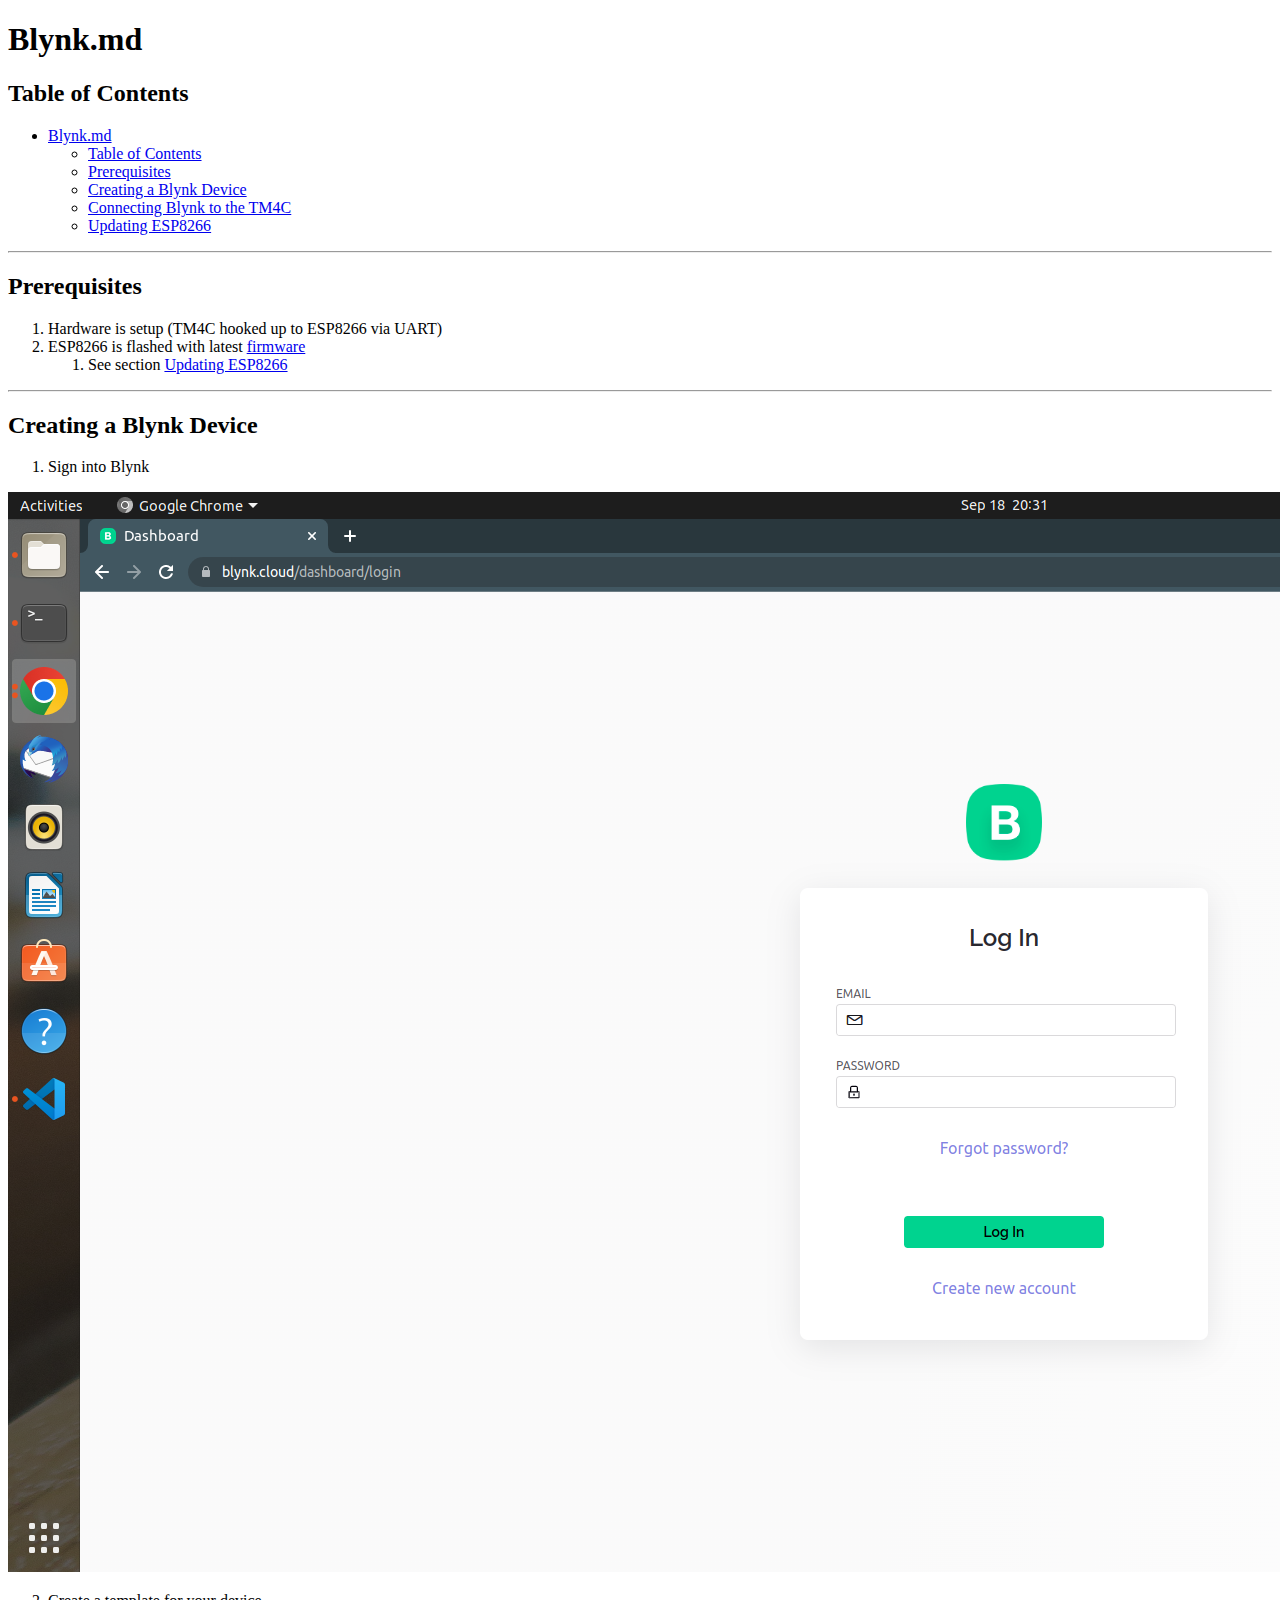
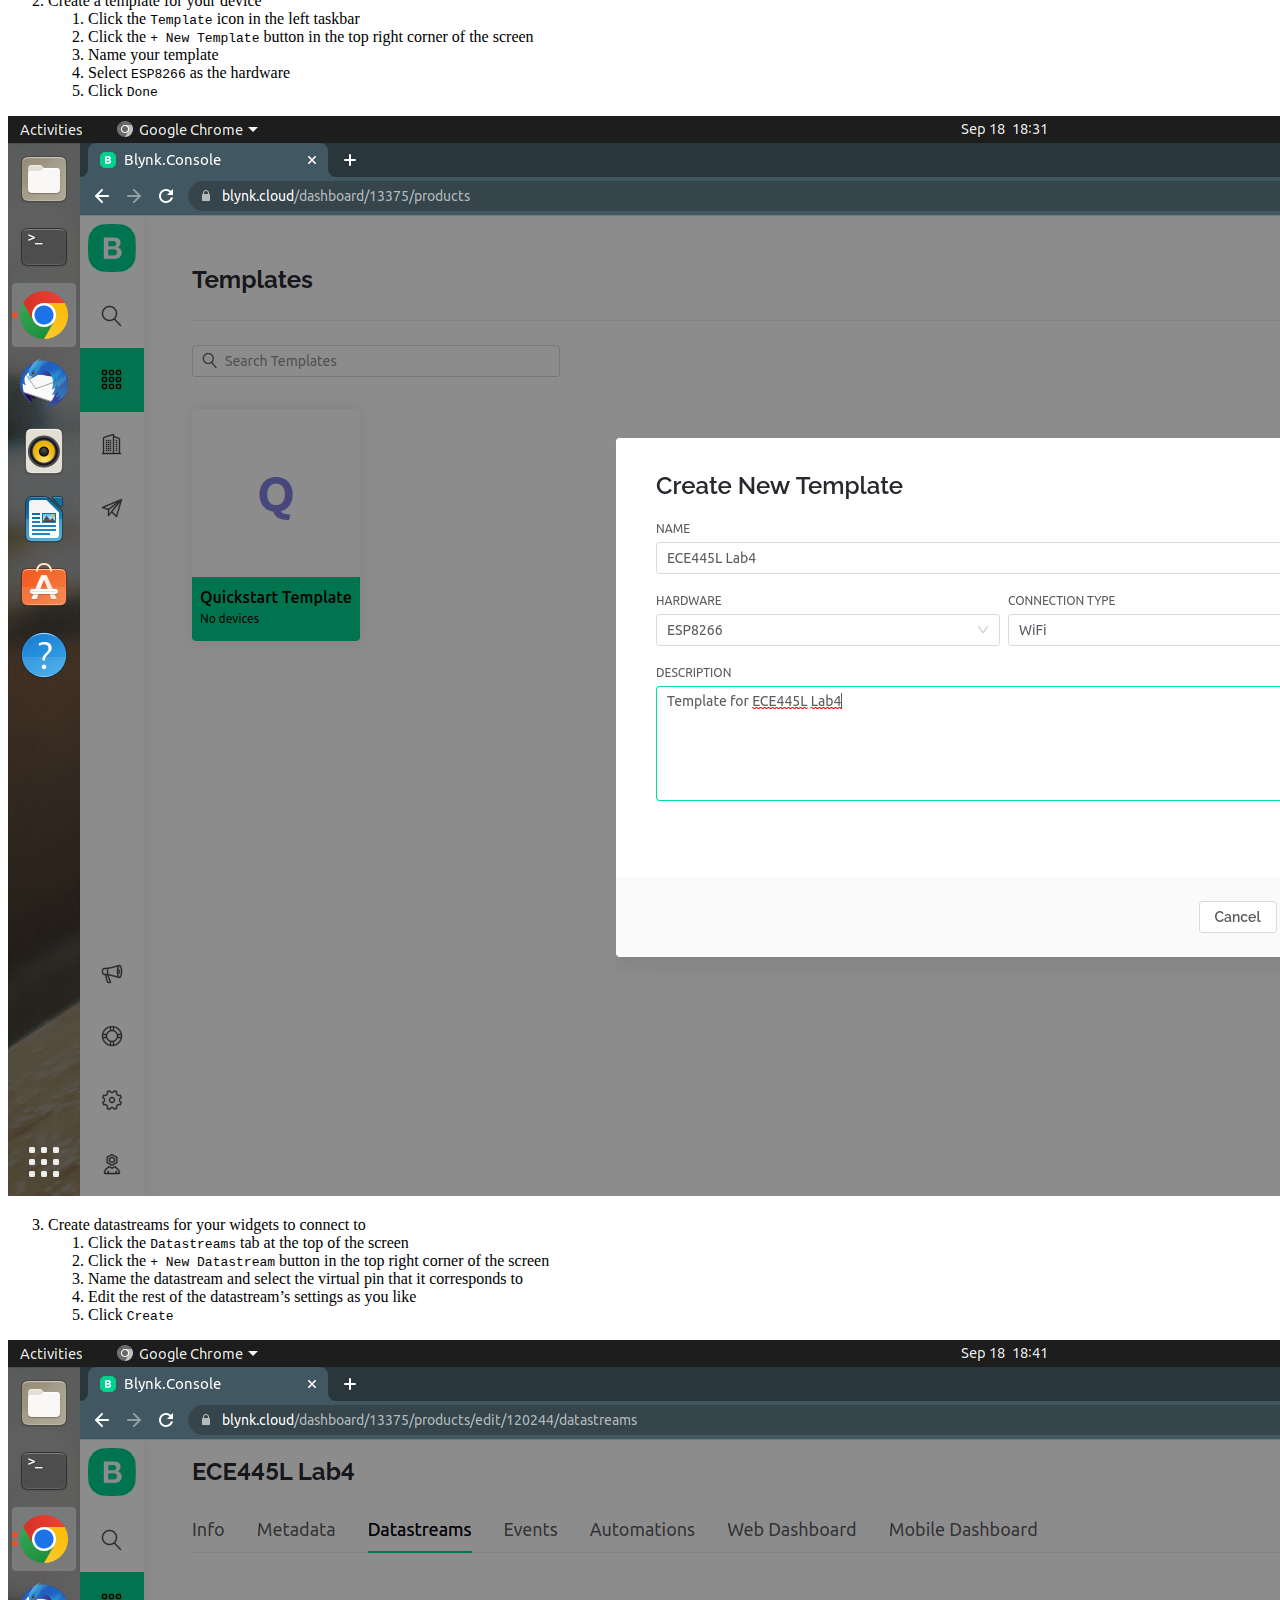
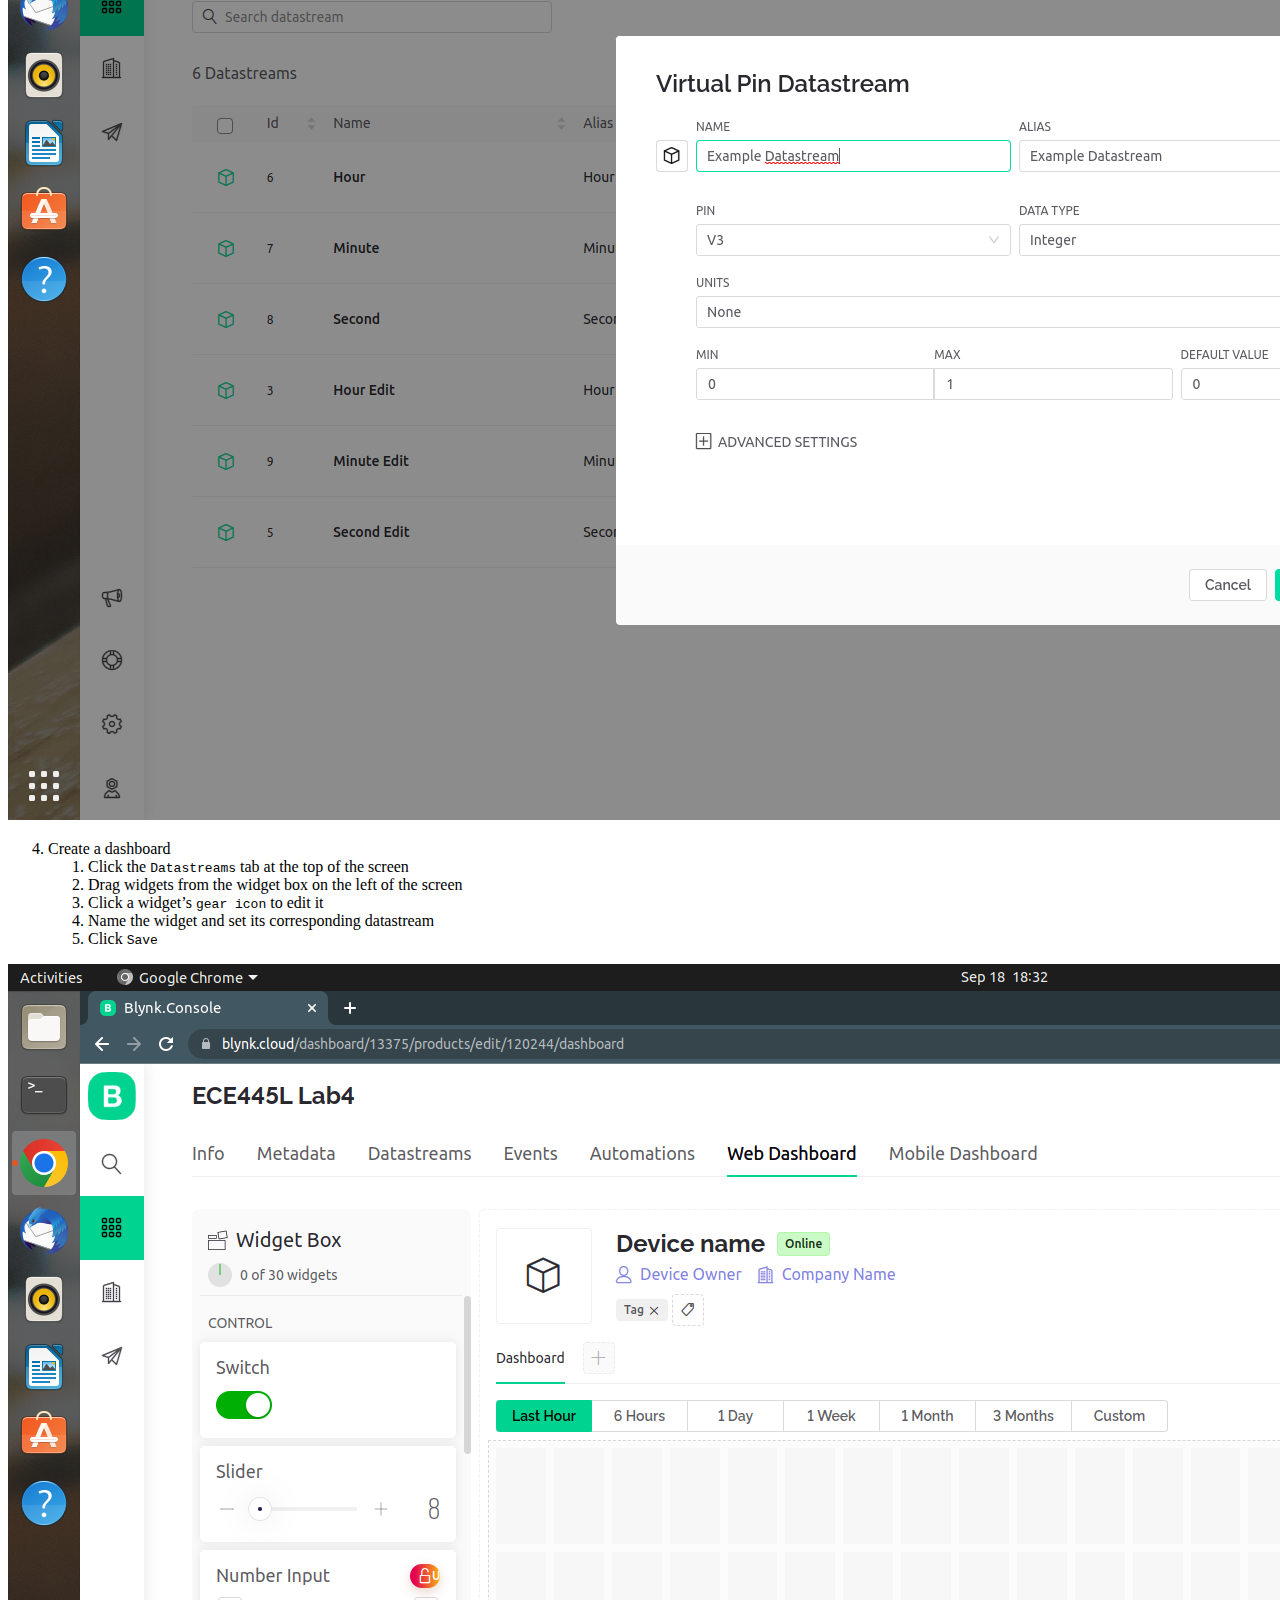
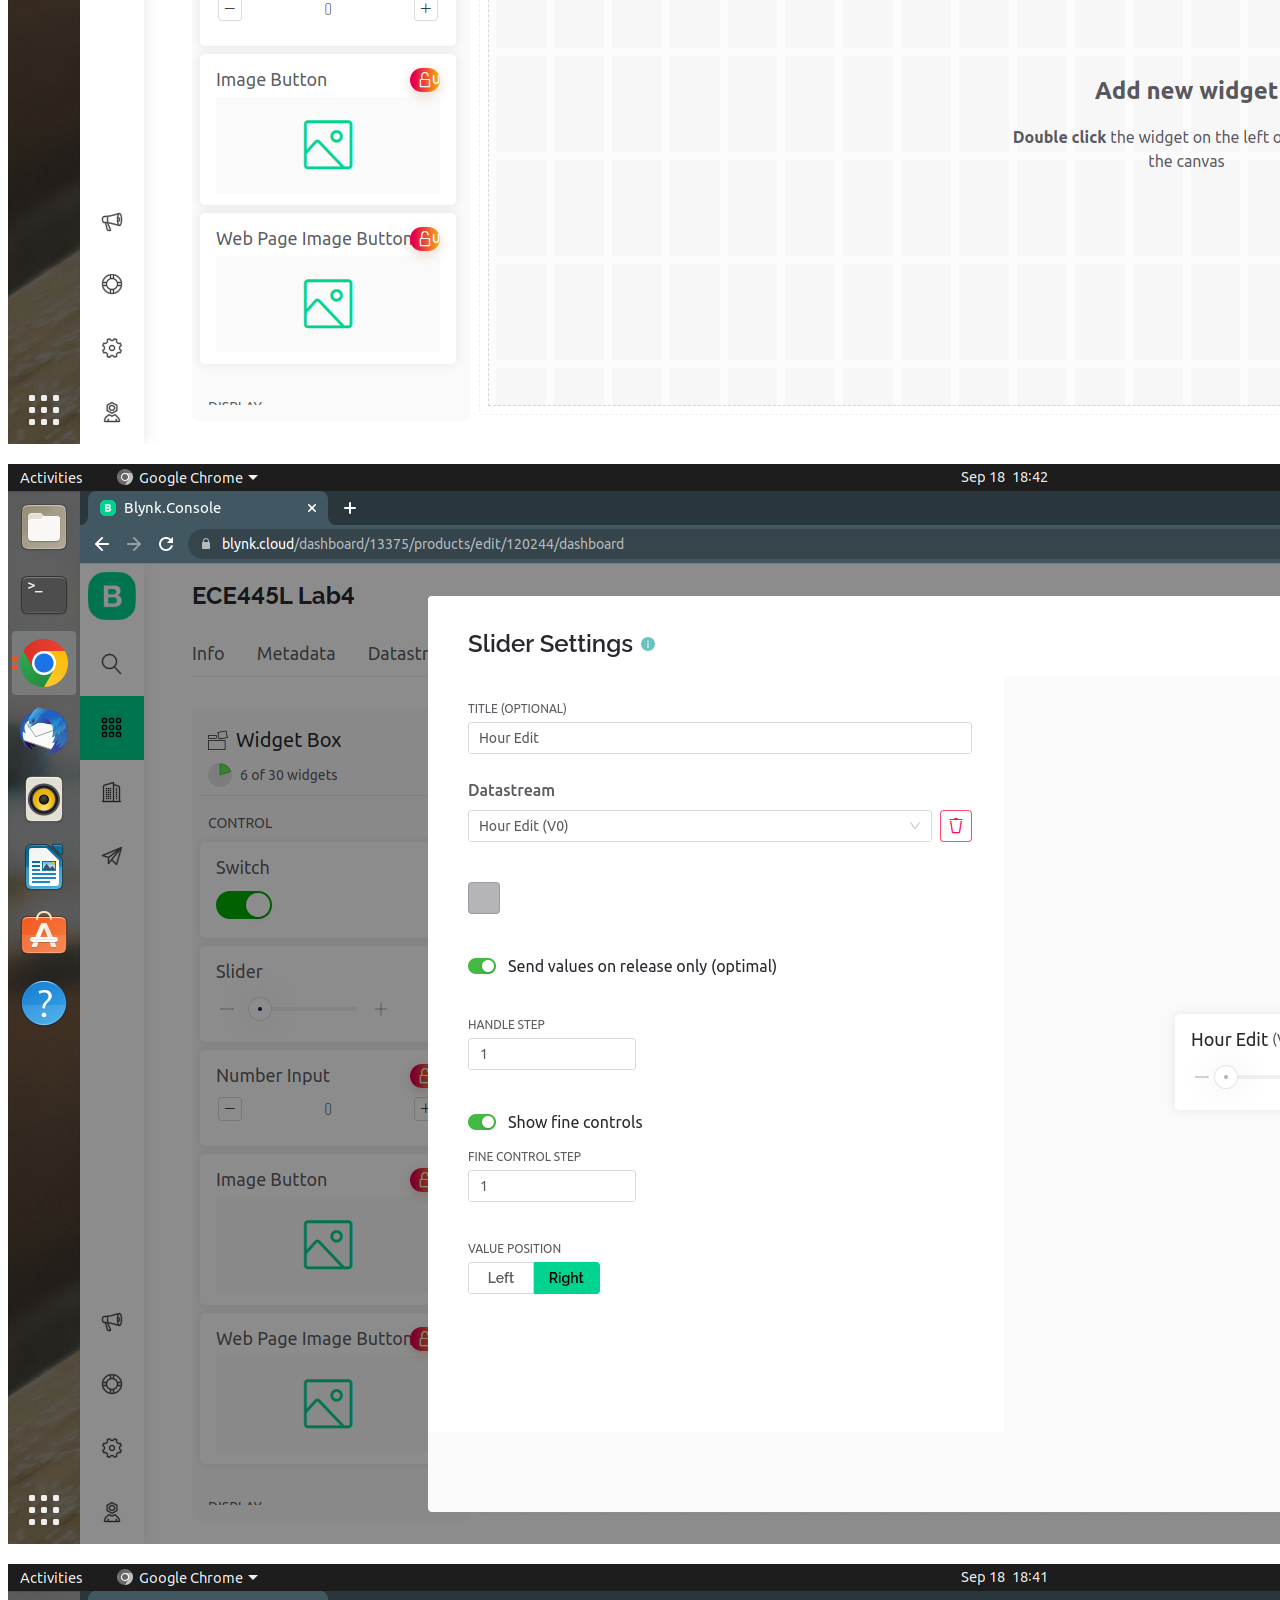
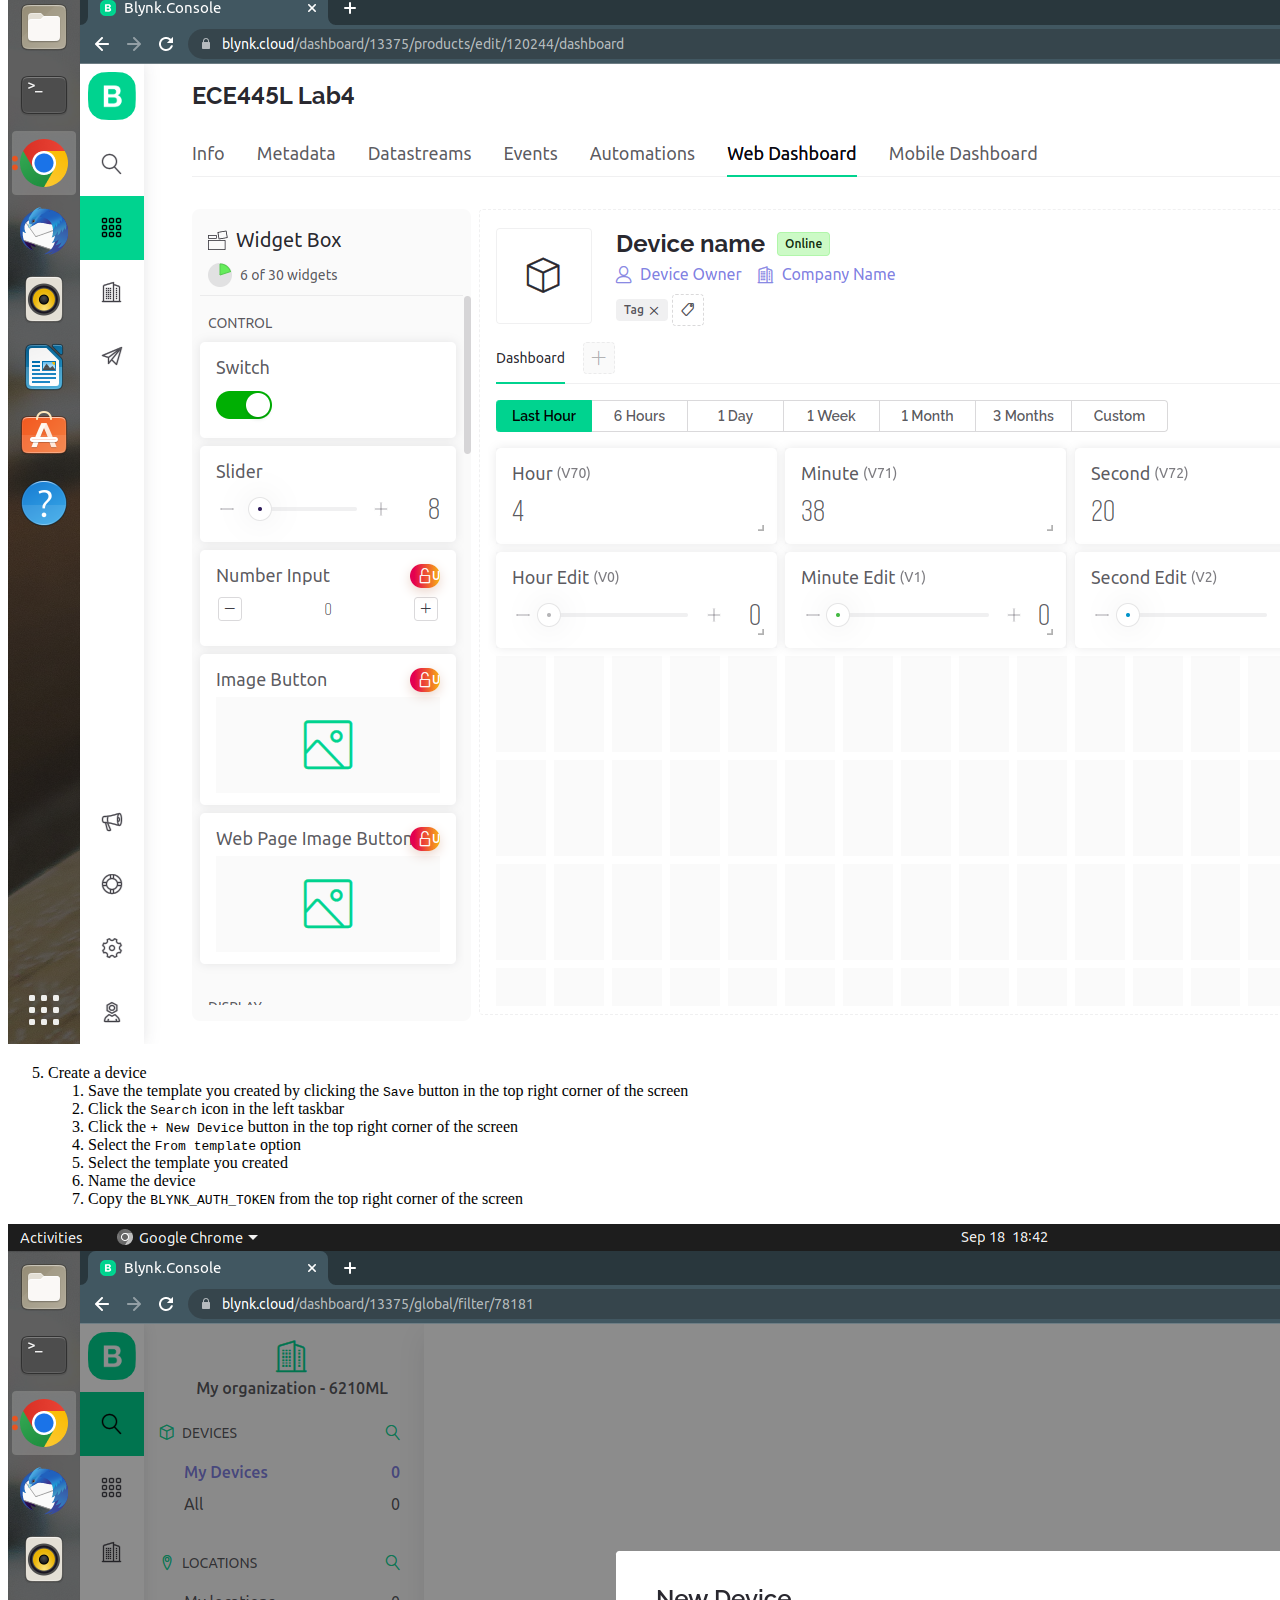
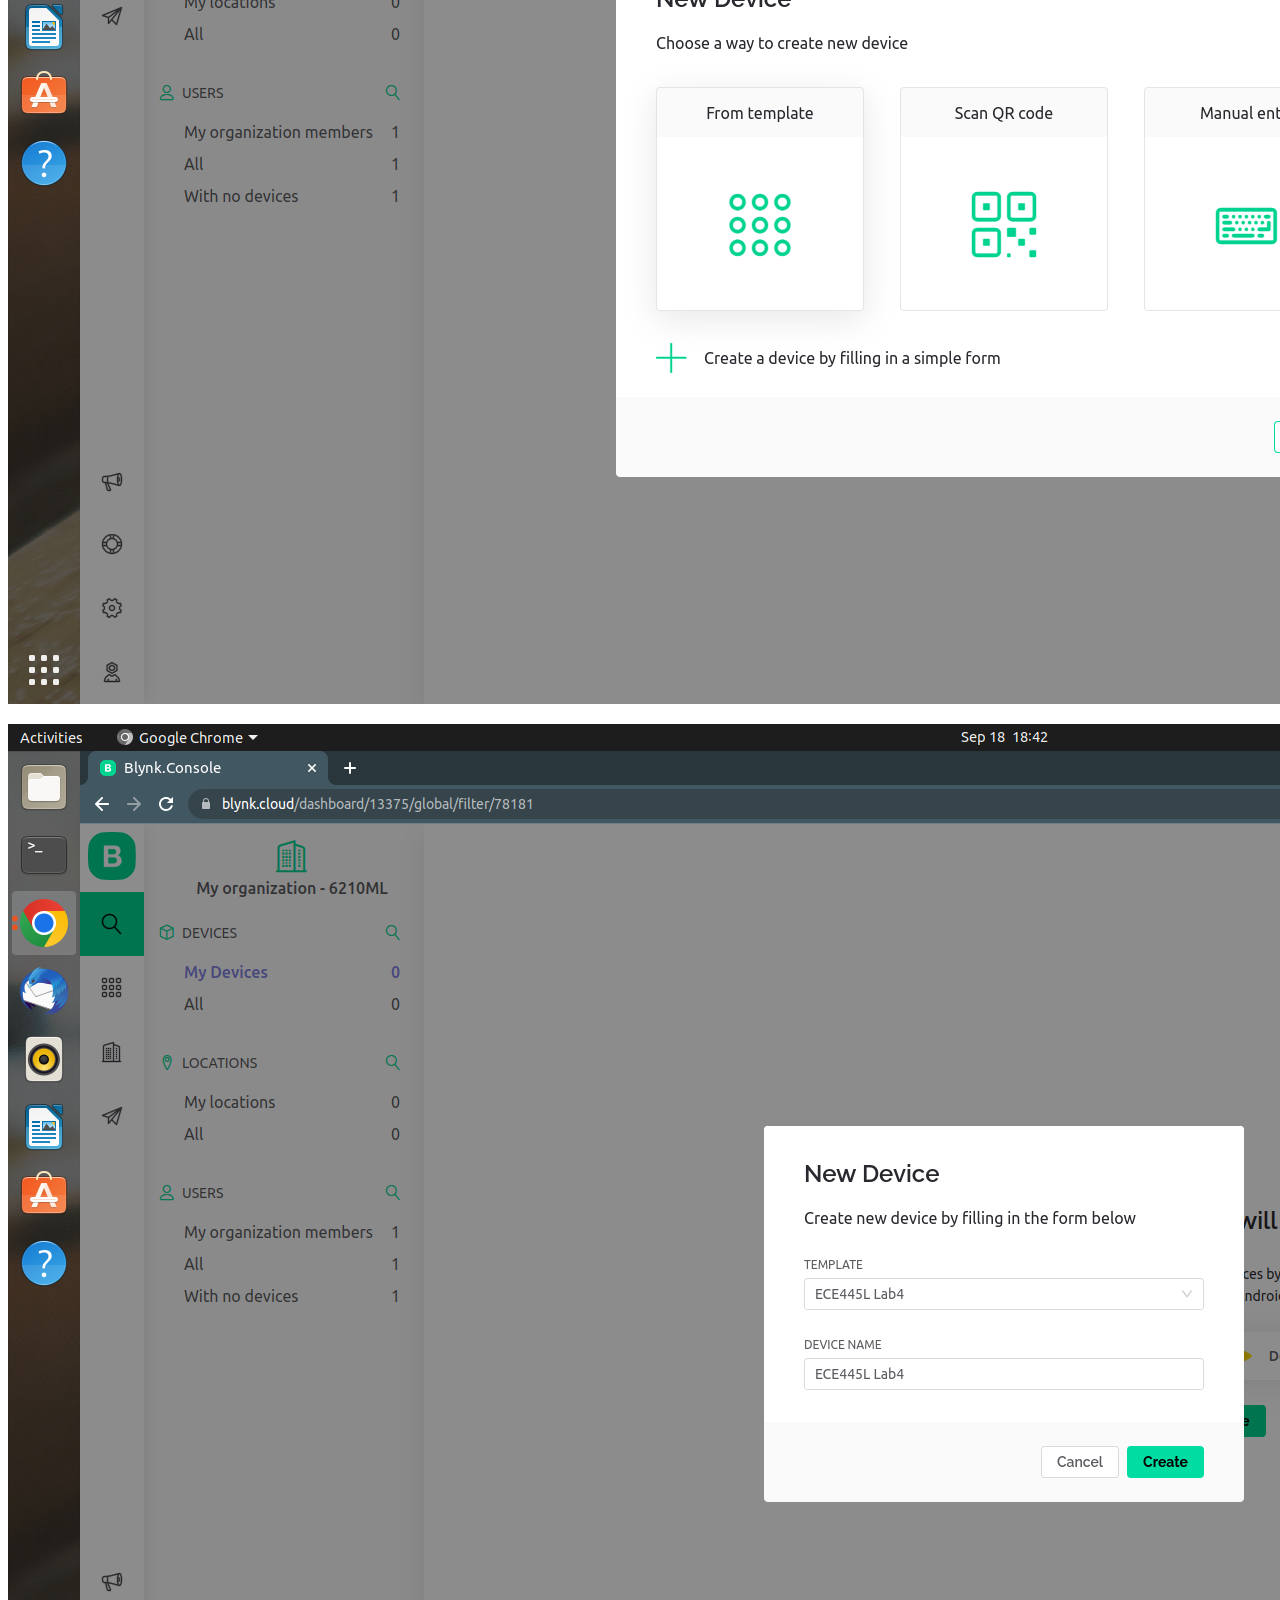
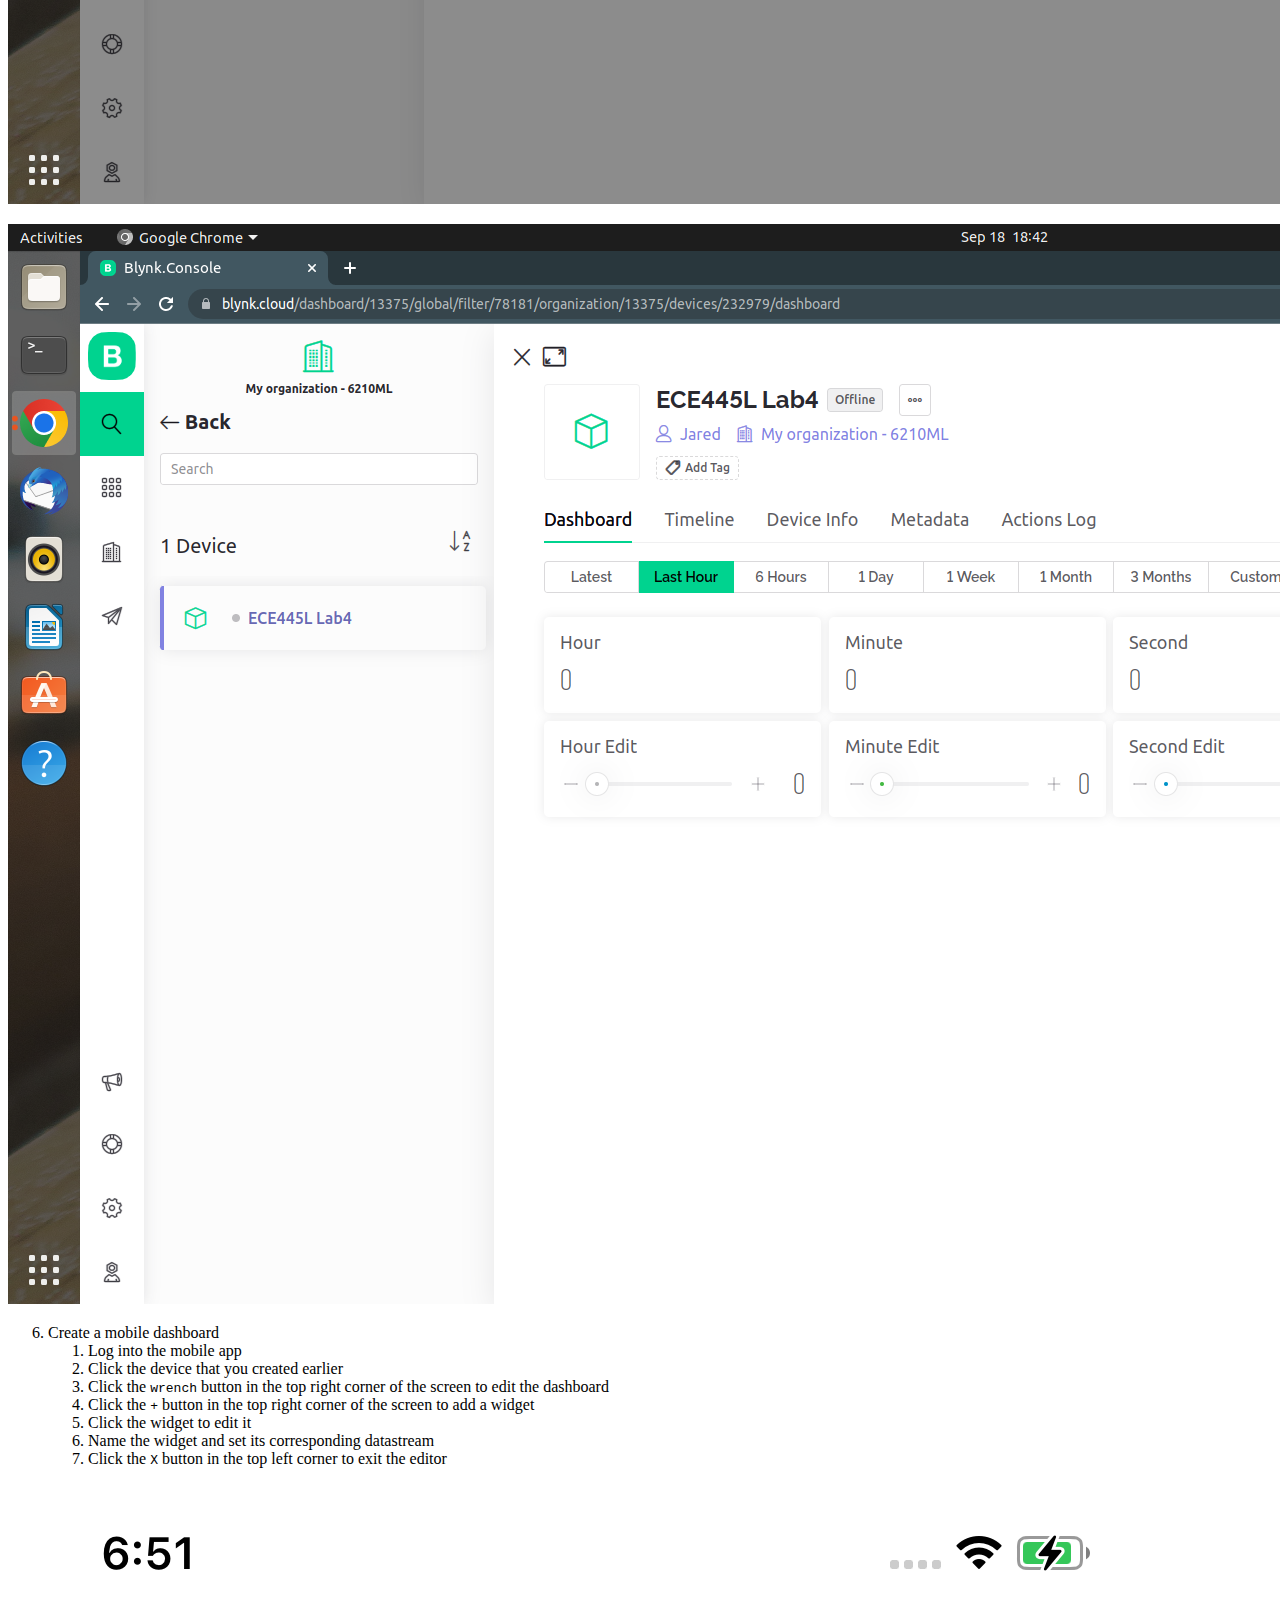
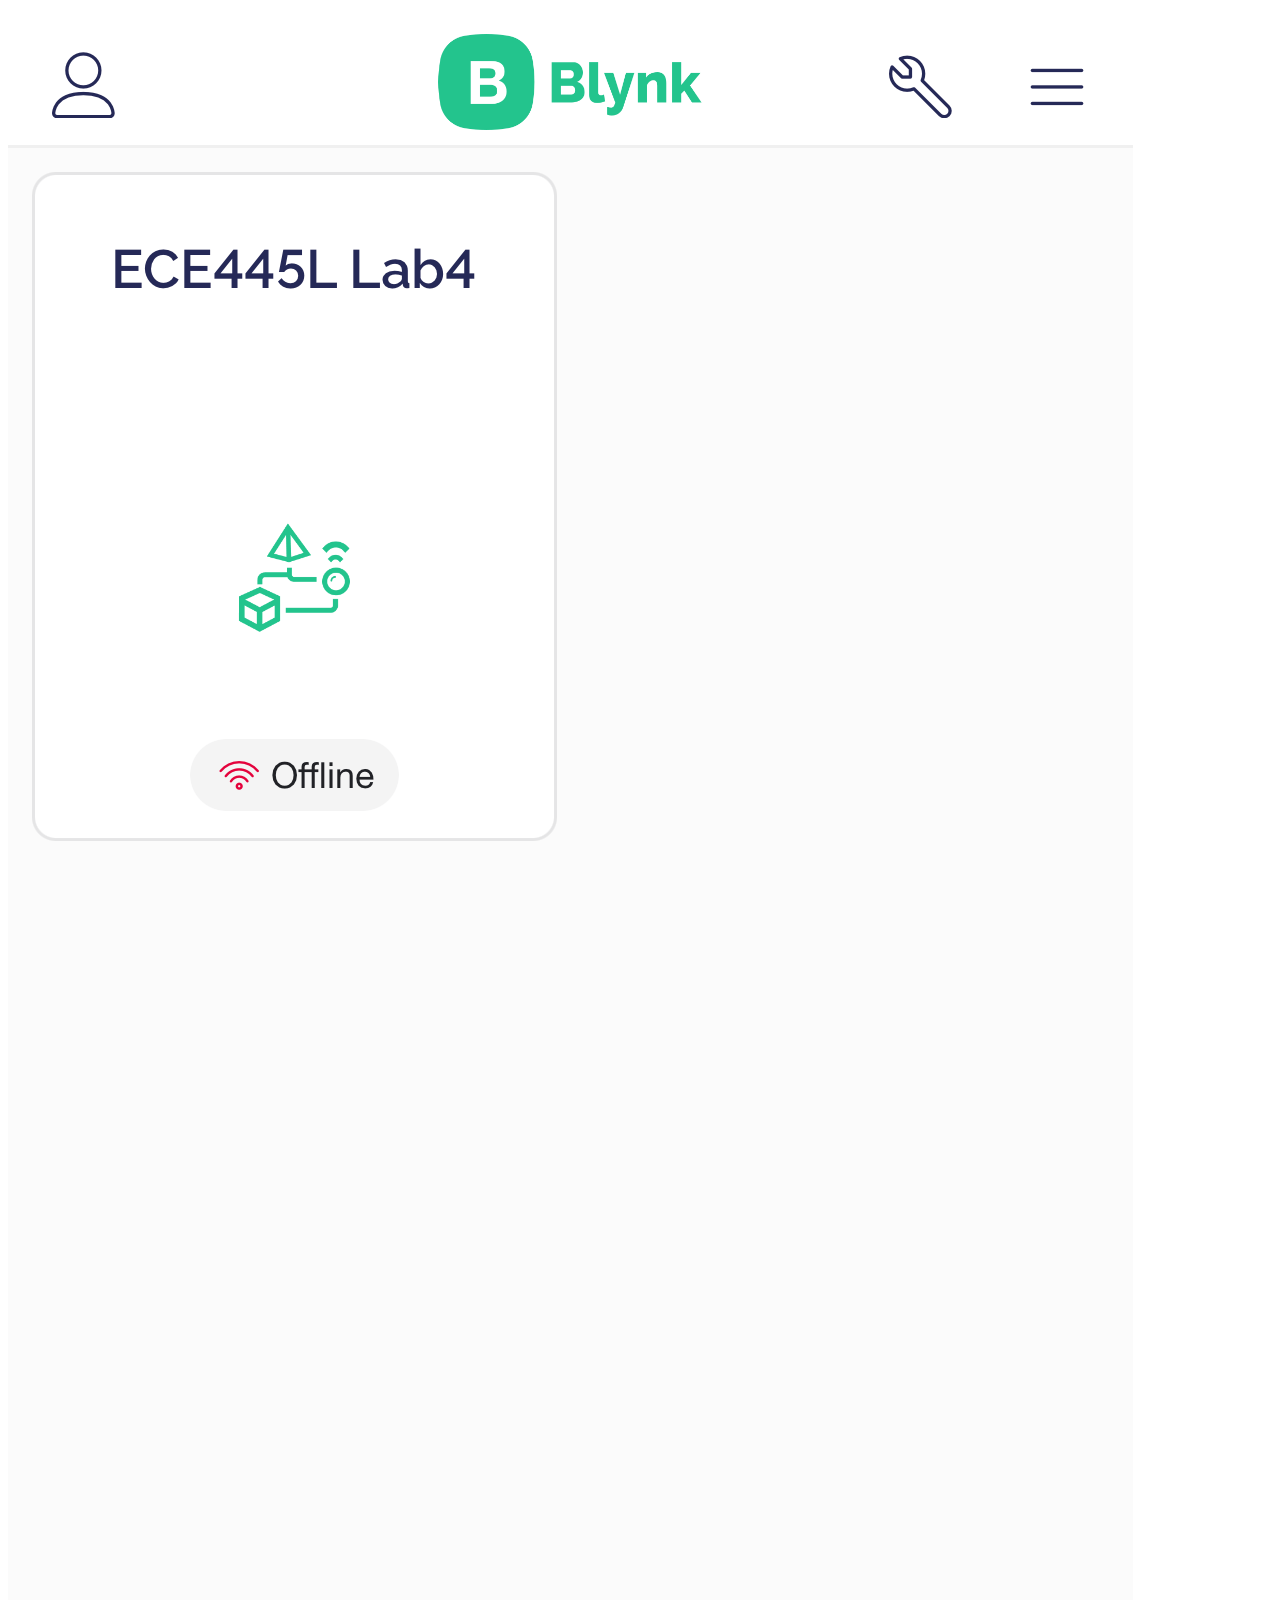
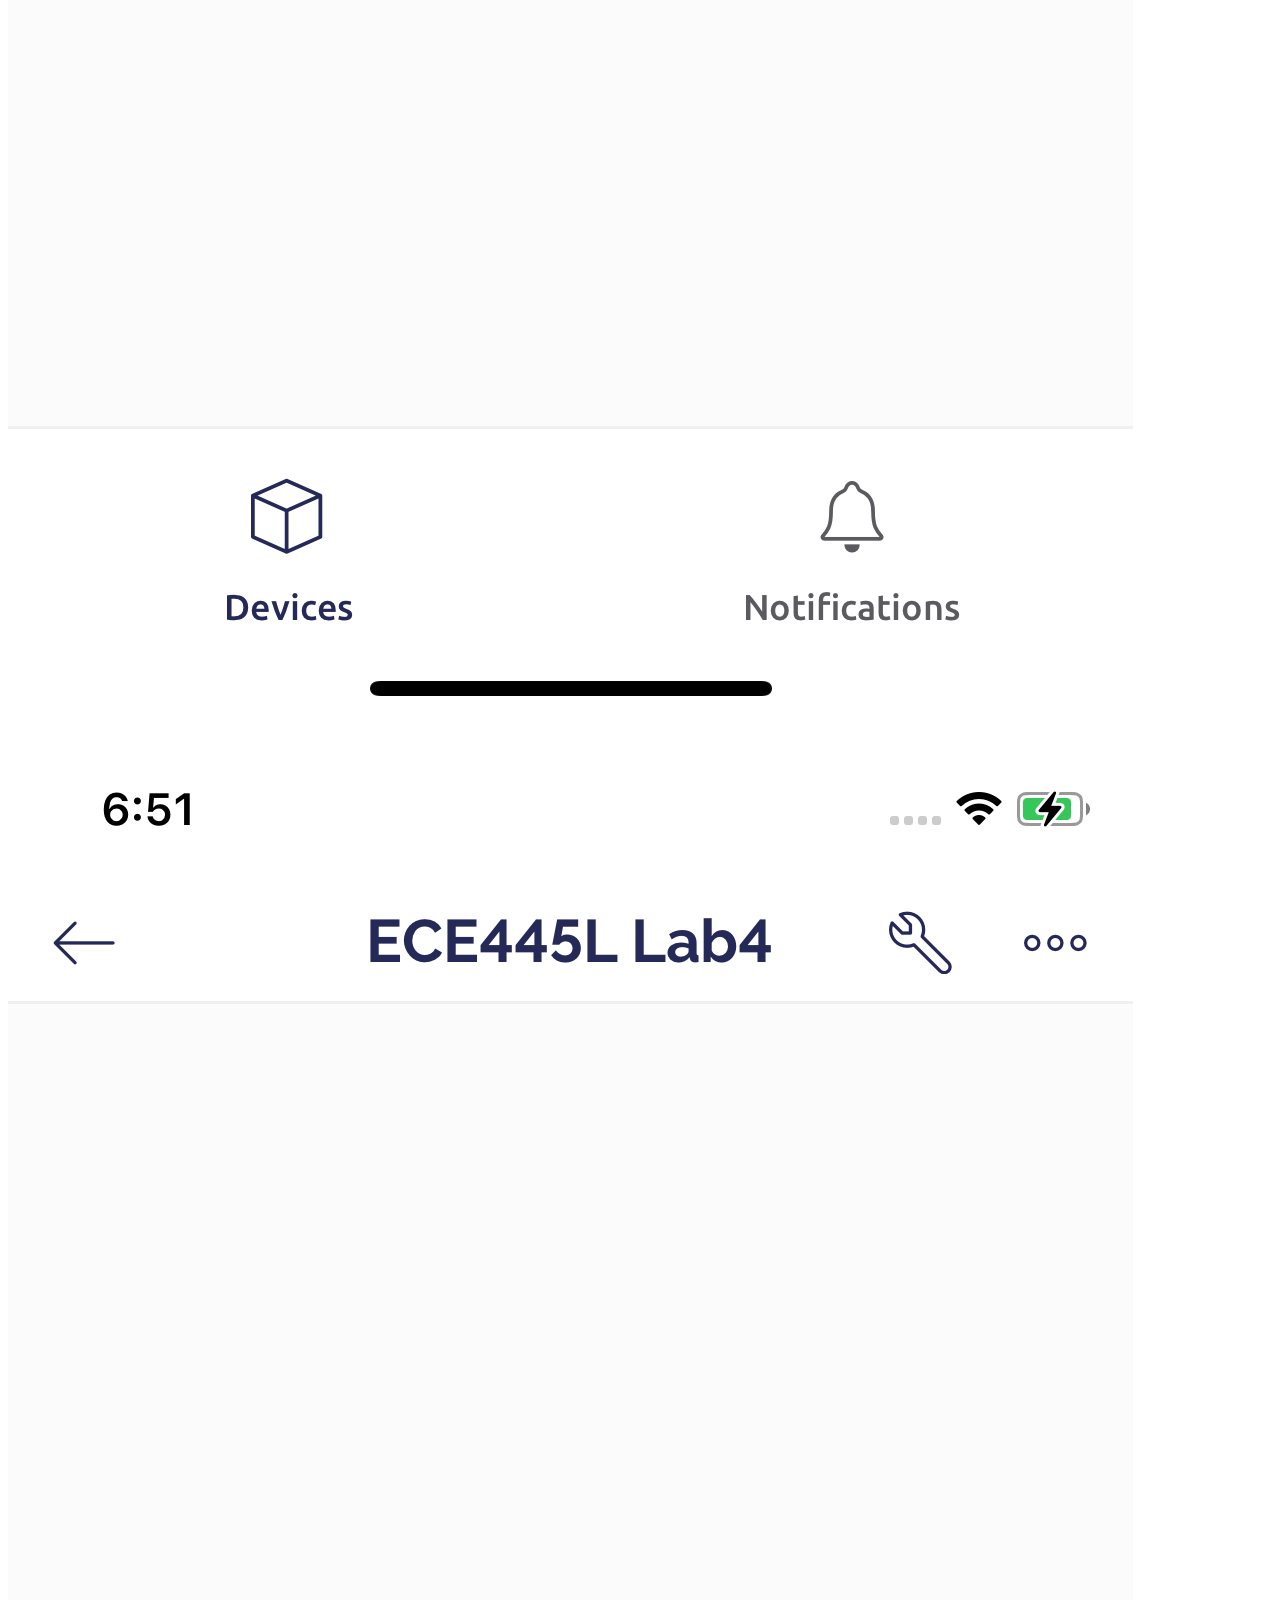
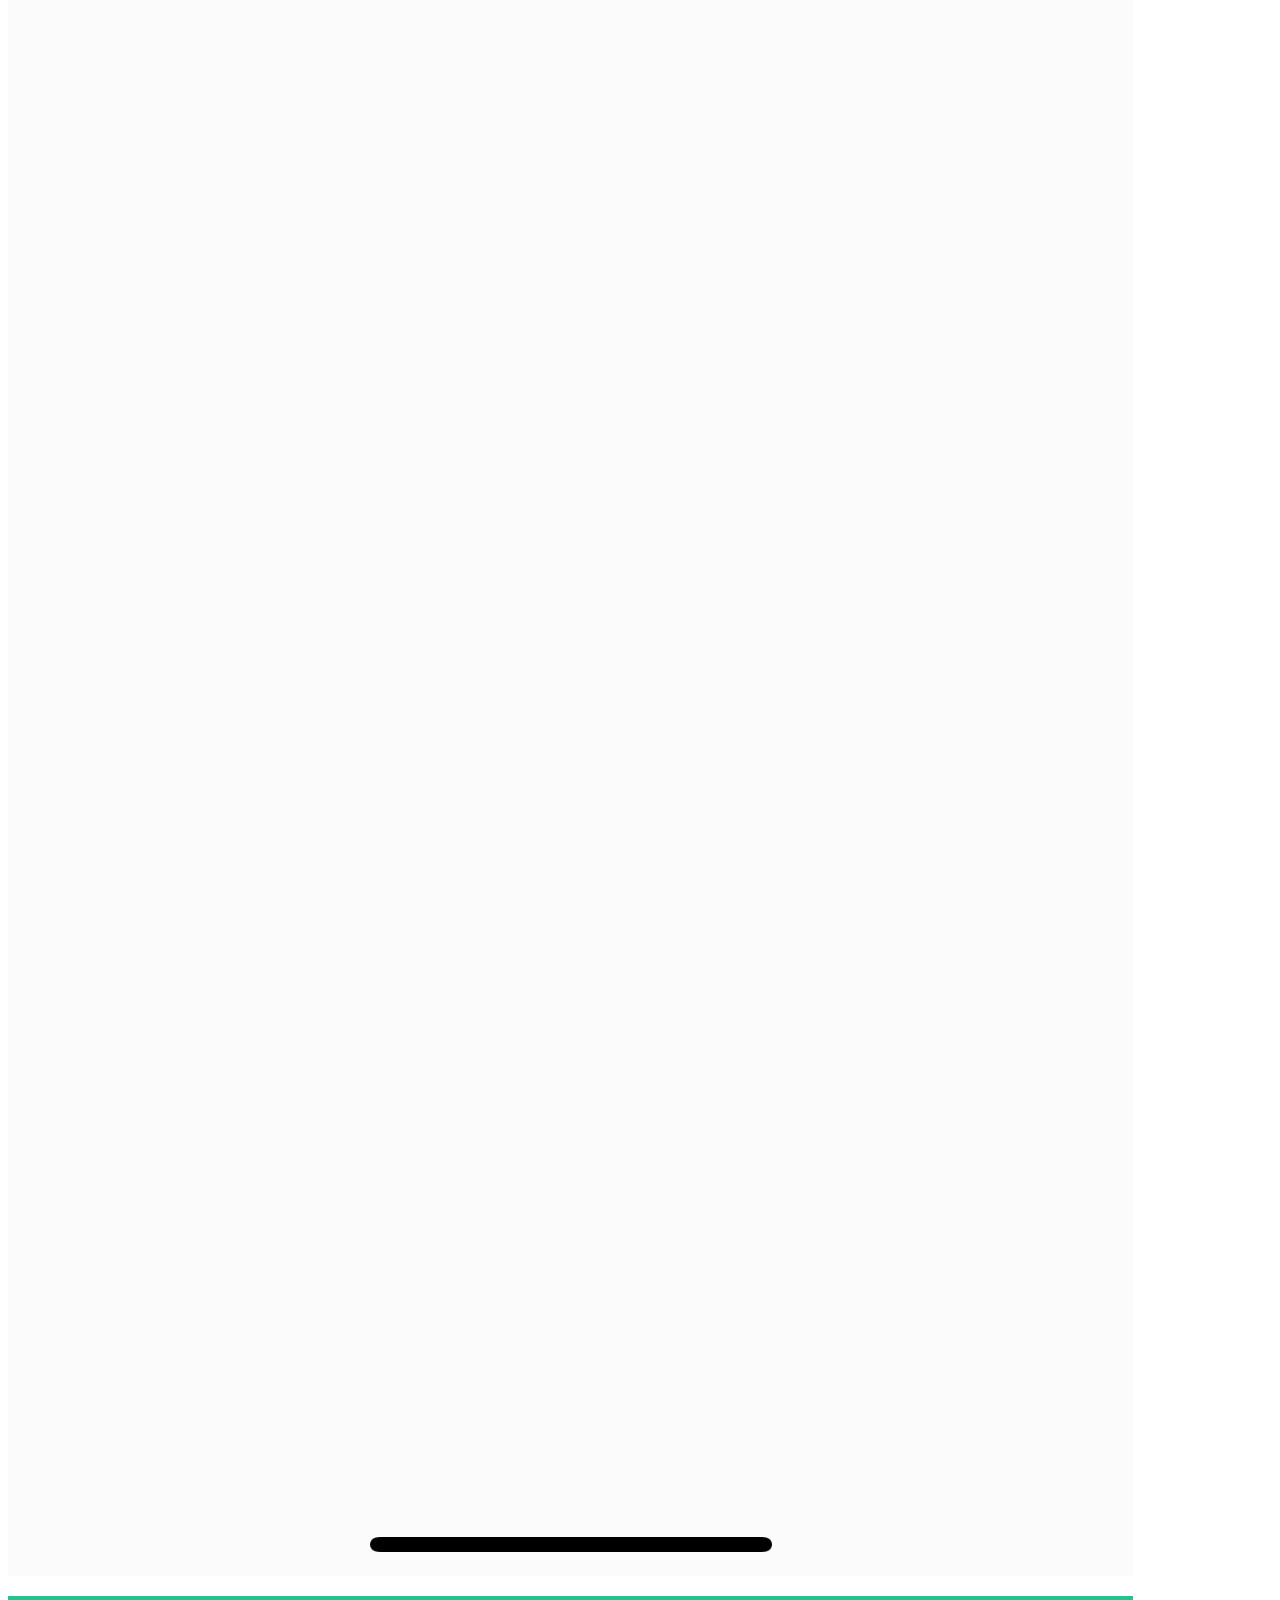
<file: Blynk.html>
<!DOCTYPE html>
<html xmlns="http://www.w3.org/1999/xhtml" lang="" xml:lang="">
<head>
  <meta charset="utf-8" />
  <meta name="generator" content="pandoc" />
  <meta name="viewport" content="width=device-width, initial-scale=1.0, user-scalable=yes" />
  <title>Blynk</title>
  <style type="text/css">
      code{white-space: pre-wrap;}
      span.smallcaps{font-variant: small-caps;}
      span.underline{text-decoration: underline;}
      div.column{display: inline-block; vertical-align: top; width: 50%;}
  </style>
</head>
<body>
<h1 id="blynk.md">Blynk.md</h1>
<h2 id="table-of-contents">Table of Contents</h2>
<ul>
<li><a href="#blynkmd">Blynk.md</a>
<ul>
<li><a href="#table-of-contents">Table of Contents</a></li>
<li><a href="#prerequisites">Prerequisites</a></li>
<li><a href="#creating-a-blynk-device">Creating a Blynk Device</a></li>
<li><a href="#connecting-blynk-to-the-tm4c">Connecting Blynk to the TM4C</a></li>
<li><a href="#updating-esp8266">Updating ESP8266</a></li>
</ul></li>
</ul>
<hr />
<h2 id="prerequisites">Prerequisites</h2>
<ol type="1">
<li>Hardware is setup (TM4C hooked up to ESP8266 via UART)</li>
<li>ESP8266 is flashed with latest <a href="https://github.com/ECE445L/EE445L-SP22-ESP8266-Blynk">firmware</a>
<ol type="1">
<li>See section <a href="#updating-esp8266">Updating ESP8266</a></li>
</ol></li>
</ol>
<hr />
<h2 id="creating-a-blynk-device">Creating a Blynk Device</h2>
<ol type="1">
<li>Sign into Blynk</li>
</ol>
<p><img src="resources/lab4/images/blynk/blynk_login.png" alt="Sign In" /></p>
<ol start="2" type="1">
<li>Create a template for your device
<ol type="1">
<li>Click the <code>Template</code> icon in the left taskbar</li>
<li>Click the <code>+ New Template</code> button in the top right corner of the screen</li>
<li>Name your template</li>
<li>Select <code>ESP8266</code> as the hardware</li>
<li>Click <code>Done</code></li>
</ol></li>
</ol>
<p><img src="resources/lab4/images/blynk/create_template.png" alt="Create Template" /></p>
<ol start="3" type="1">
<li>Create datastreams for your widgets to connect to
<ol type="1">
<li>Click the <code>Datastreams</code> tab at the top of the screen</li>
<li>Click the <code>+ New Datastream</code> button in the top right corner of the screen</li>
<li>Name the datastream and select the virtual pin that it corresponds to</li>
<li>Edit the rest of the datastream’s settings as you like</li>
<li>Click <code>Create</code></li>
</ol></li>
</ol>
<p><img src="resources/lab4/images/blynk/create_datastream.png" alt="Create Datasheet" /></p>
<ol start="4" type="1">
<li>Create a dashboard
<ol type="1">
<li>Click the <code>Datastreams</code> tab at the top of the screen</li>
<li>Drag widgets from the widget box on the left of the screen</li>
<li>Click a widget’s <code>gear icon</code> to edit it</li>
<li>Name the widget and set its corresponding datastream</li>
<li>Click <code>Save</code></li>
</ol></li>
</ol>
<p><img src="resources/lab4/images/blynk/blank_dashboard.png" alt="Blank Dashboard" /></p>
<p><img src="resources/lab4/images/blynk/edit_widget.png" alt="Edit Widget" /></p>
<p><img src="resources/lab4/images/blynk/completed_dashboard.png" alt="Complete Dashboard" /></p>
<ol start="5" type="1">
<li>Create a device
<ol type="1">
<li>Save the template you created by clicking the <code>Save</code> button in the top right corner of the screen</li>
<li>Click the <code>Search</code> icon in the left taskbar</li>
<li>Click the <code>+ New Device</code> button in the top right corner of the screen</li>
<li>Select the <code>From template</code> option</li>
<li>Select the template you created</li>
<li>Name the device</li>
<li>Copy the <code>BLYNK_AUTH_TOKEN</code> from the top right corner of the screen</li>
</ol></li>
</ol>
<p><img src="resources/lab4/images/blynk/create_device.png" alt="Create Device" /></p>
<p><img src="resources/lab4/images/blynk/name_device.png" alt="Name Device" /></p>
<p><img src="resources/lab4/images/blynk/device_home.png" alt="Device Hom" /></p>
<ol start="6" type="1">
<li>Create a mobile dashboard
<ol type="1">
<li>Log into the mobile app</li>
<li>Click the device that you created earlier</li>
<li>Click the <code>wrench</code> button in the top right corner of the screen to edit the dashboard</li>
<li>Click the <code>+</code> button in the top right corner of the screen to add a widget</li>
<li>Click the widget to edit it</li>
<li>Name the widget and set its corresponding datastream</li>
<li>Click the <code>X</code> button in the top left corner to exit the editor</li>
</ol></li>
</ol>
<p><img src="resources/lab4/images/blynk/mobile_home.png" alt="Mobile Home" /></p>
<p><img src="resources/lab4/images/blynk/mobile_device_home.png" alt="Mobile Device Home" /></p>
<p><img src="resources/lab4/images/blynk/palette_editor.png" alt="Mobile Palette Editor" /></p>
<p><img src="resources/lab4/images/blynk/widget_box.png" alt="Mobile Widget Box" /></p>
<p><img src="resources/lab4/images/blynk/slider_editor.png" alt="Slider Widget" /></p>
<p><img src="resources/lab4/images/blynk/display_widget.png" alt="Display Widget" /></p>
<p><img src="resources/lab4/images/blynk/palette_editor_complete.png" alt="Complete Mobile Dashboard" /></p>
<hr />
<h2 id="connecting-blynk-to-the-tm4c">Connecting Blynk to the TM4C</h2>
<ol type="1">
<li><a href="#creating-a-blynk-device">Create a Blynk device</a></li>
<li>You are provided a BLYNK template ID, device name, and auth token
<ol type="1">
<li>Only need the auth token</li>
</ol></li>
<li>Use the blynk_init function call to pass in your auth token, SSID, and password to connect to Blynk!
<ol type="1">
<li>We suggest the SSID and PASS to correspond to the Lab IOT WiFi or a mobile hotspot</li>
</ol></li>
<li>Compile and flash program to TM4C</li>
<li>If the HW is setup properly, then Blynk should say the device is online</li>
</ol>
<hr />
<h2 id="updating-esp8266">Updating ESP8266</h2>
<ol type="1">
<li>Download the <a href="https://www.arduino.cc/en/software">Arduino IDE</a>
<ol type="1">
<li>Last tested version: <code>1.8.19</code></li>
</ol></li>
<li>Add ESP8266 indices to Arduino board manager URLs <code>https://arduino.esp8266.com/stable/package_esp8266com_index.json</code>
<ol type="1">
<li><code>File &gt; Preferences &gt; Additional Board Manager URLs:</code></li>
<li>Go to <code>Tools &gt; Boards Manager</code></li>
<li>Search for <code>esp8266</code></li>
<li>Install <code>v3.0.2</code></li>
</ol></li>
<li>Add Blynk libraries
<ol type="1">
<li><code>Tools &gt; Manage Libraries...</code></li>
<li>Search for <code>blynk</code>, install <code>Blynk</code> by Volodymyr Shymanskyy v1.1.0</li>
</ol></li>
<li>Change board to <code>esp8266</code>
<ol type="1">
<li><code>Tools &gt; Board: "xxx" &gt; ESP8266 Boards (3.0.2) &gt; Generic ESP8266 Module</code></li>
</ol></li>
<li>Clone latest <a href="https://github.com/ECE445L/EE445L-SP22-ESP8266-Blynk">firmware</a></li>
<li>Open up ESP_TM4C_Xfer_Rev_HandShake_NEW_BLYNK project
<ol type="1">
<li><code>EE445L-F22-ESP8266-Blynk &gt; ESP_TM4C_Xfer_Rev_HandShake_NEW_BLYNK &gt; ESP_TM4C_Xfer_Rev_HandShake_NEW_BLYNK.ino</code></li>
</ol></li>
<li>Compile project (checkmark button)</li>
<li>Select port to flash to
<ol type="1">
<li><code>Tools &gt; Port: "xxx"</code></li>
<li>Select open port, assuming only one USB device is currently connected</li>
</ol></li>
<li>Connect ESP8266 to ECE 445L ESP8266 flasher board (or similar UART-USB FTDI board)</li>
<li>Upload using flash button (rightward facing arrow).</li>
</ol>
</body>
</html>
</file>
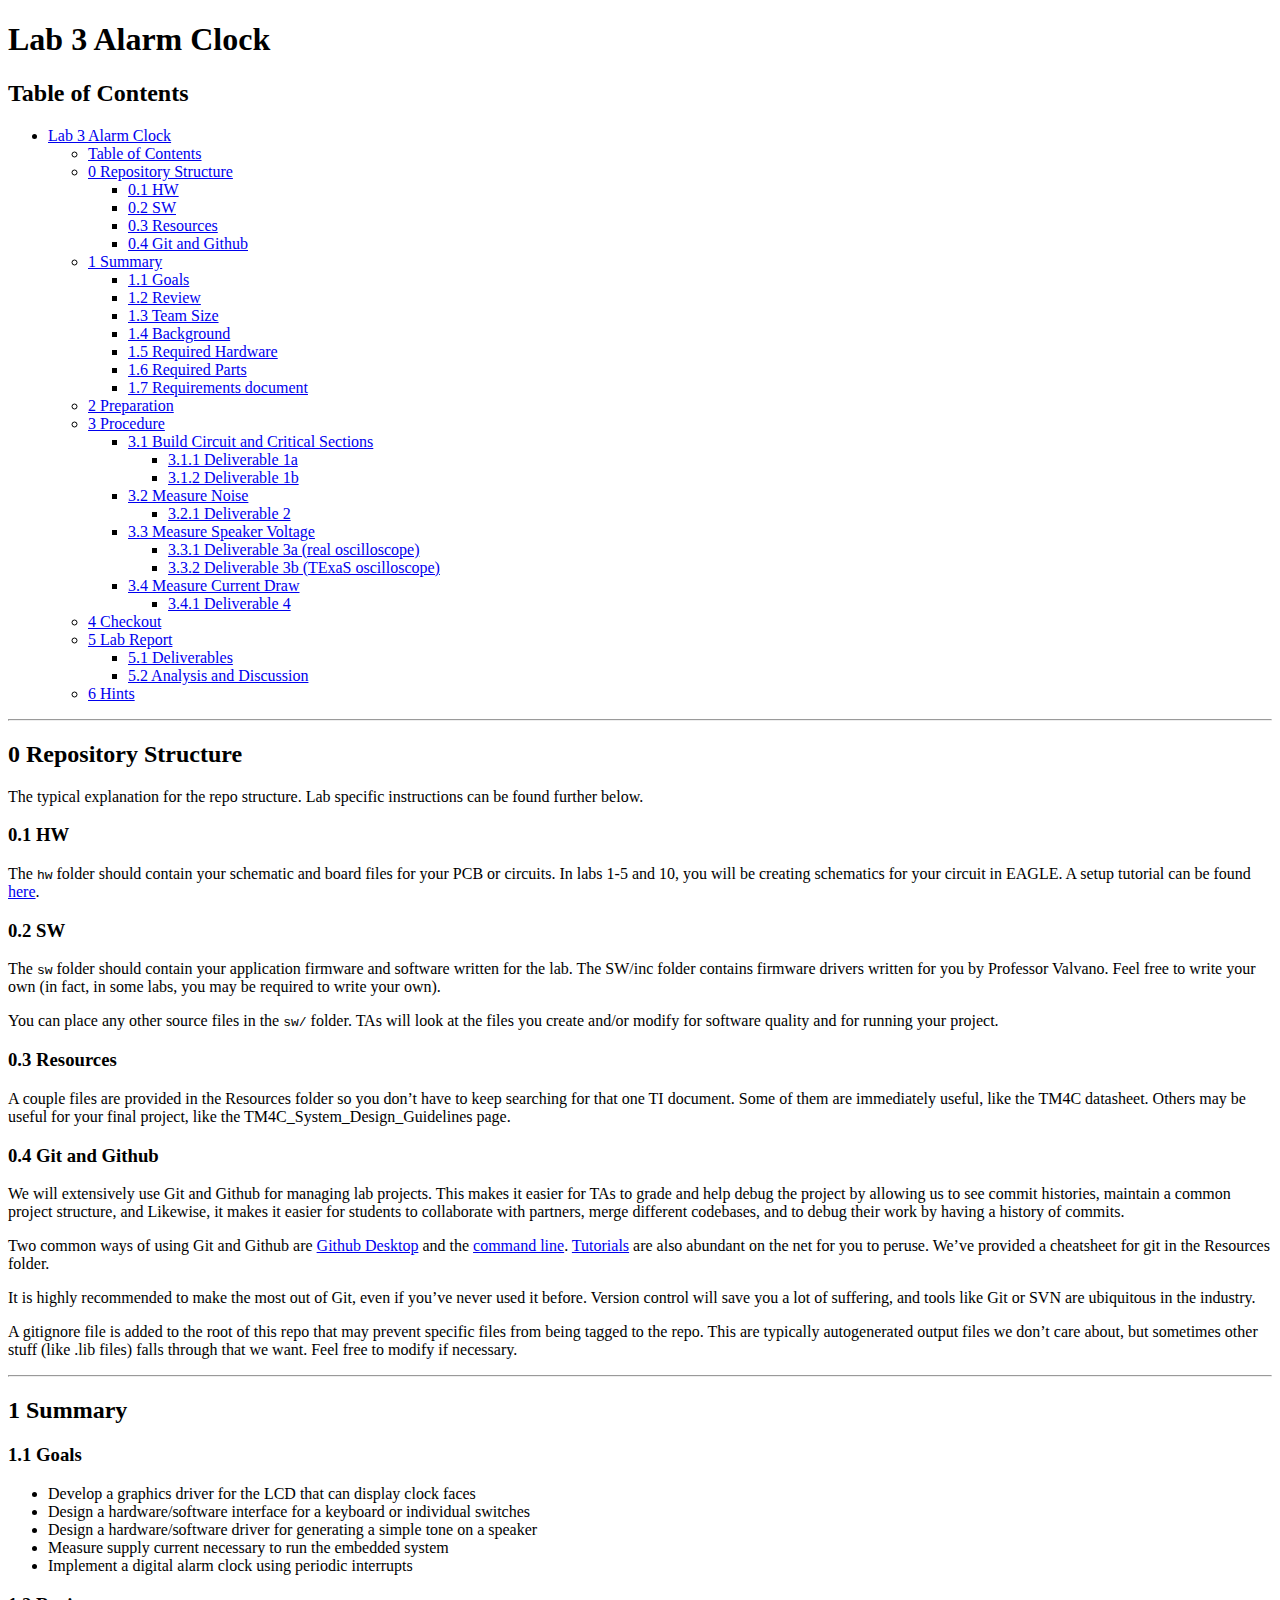
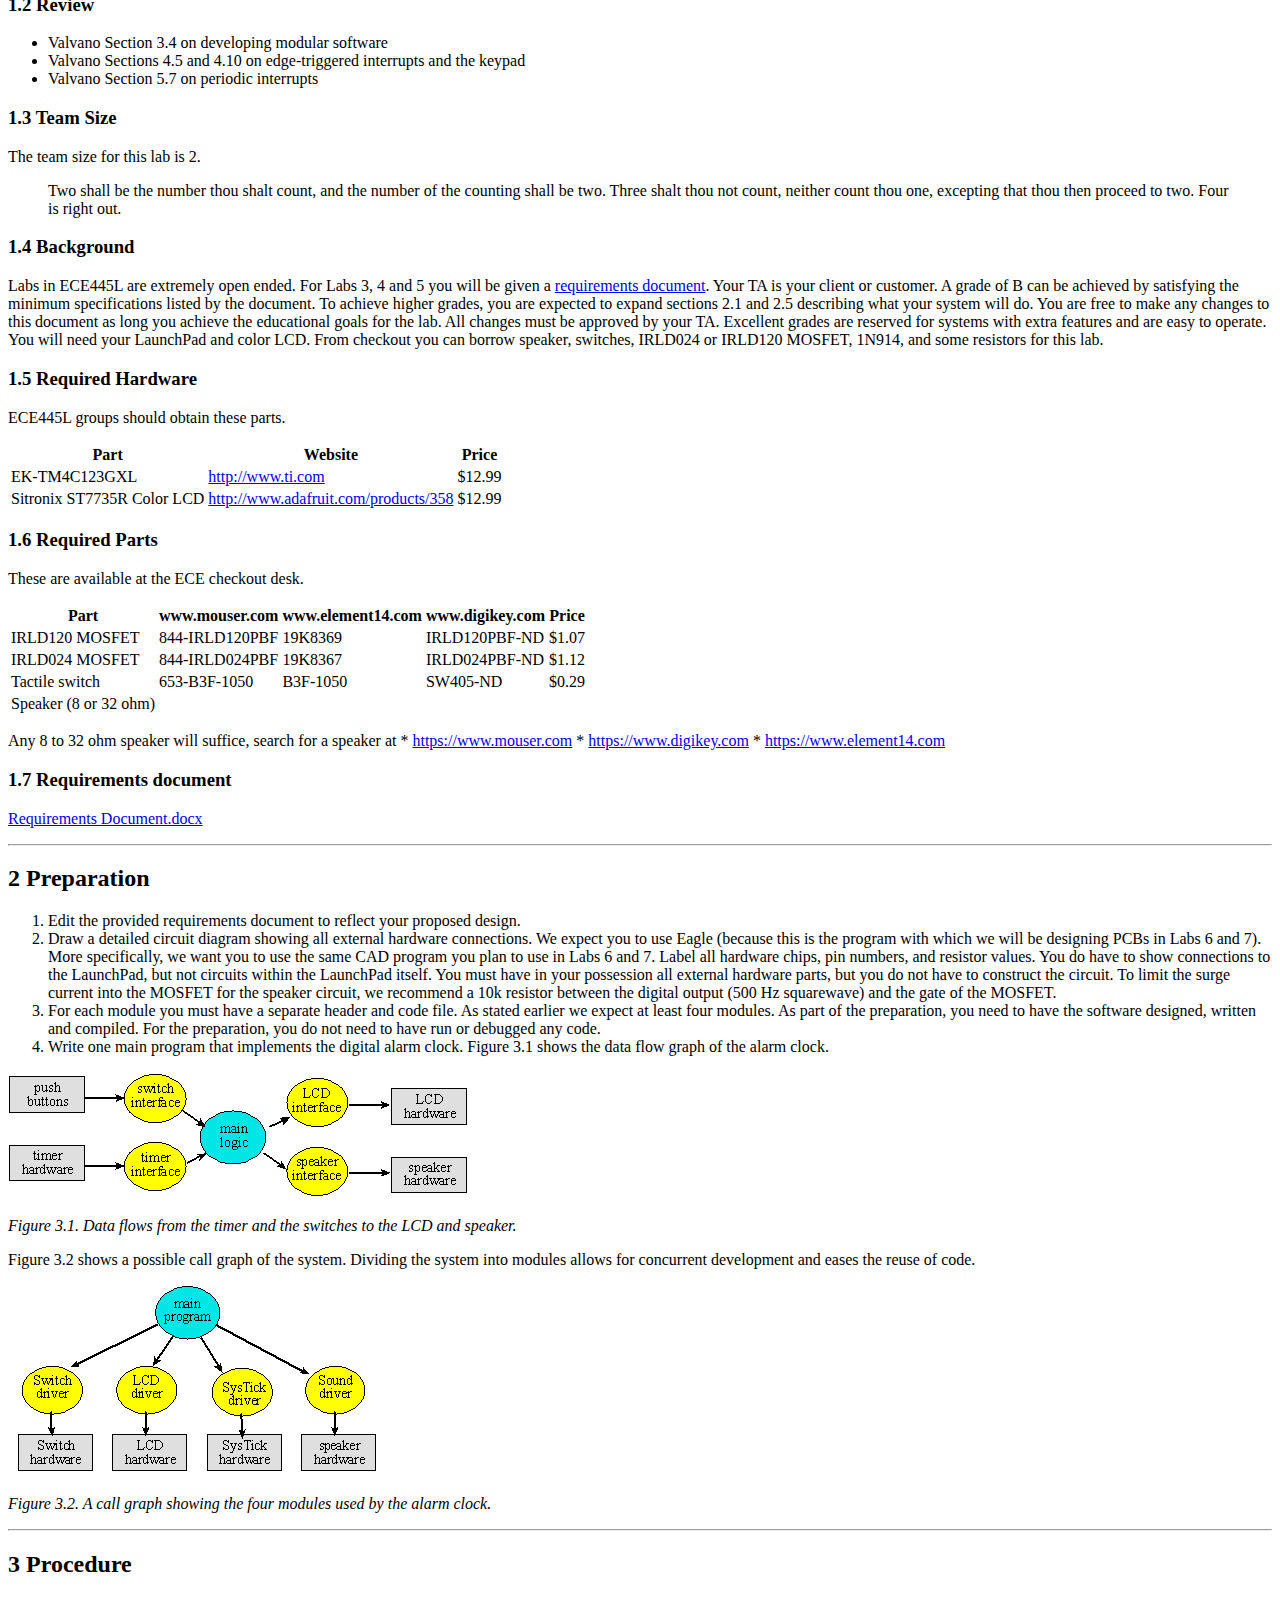
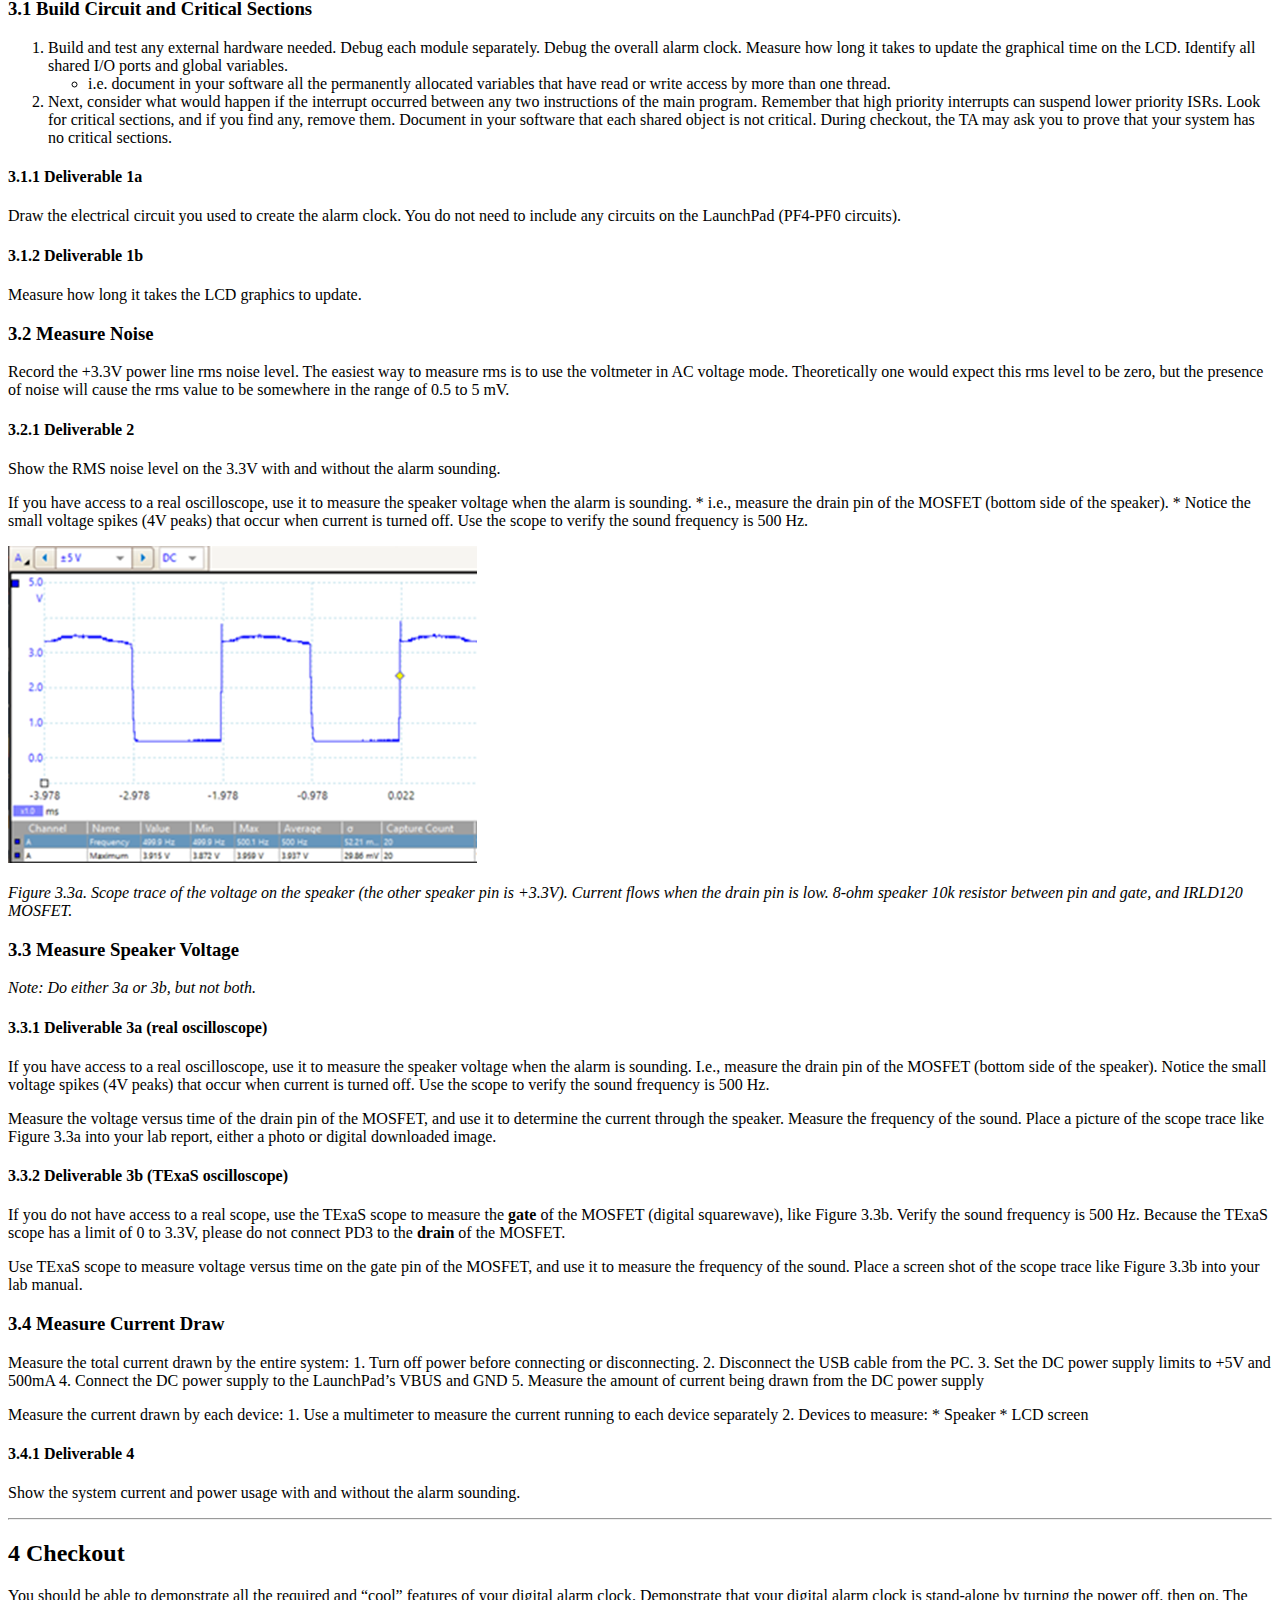
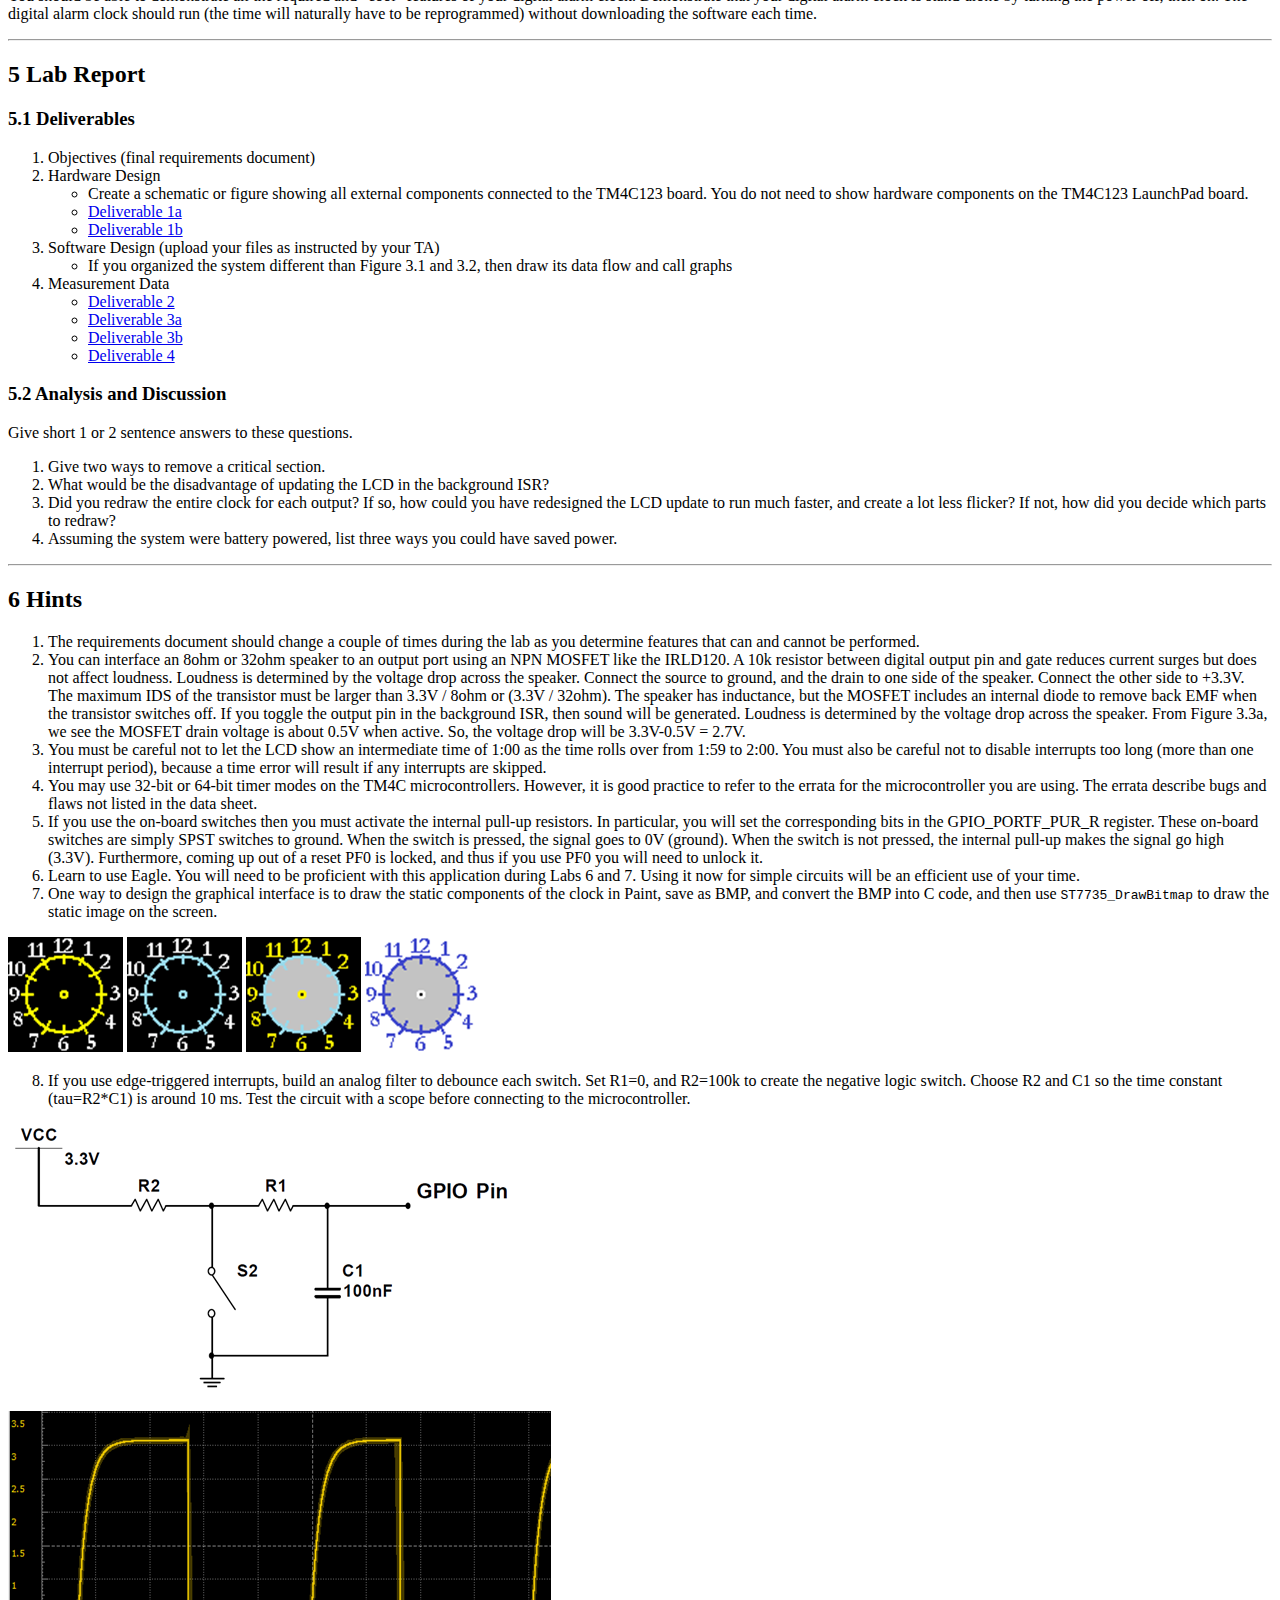
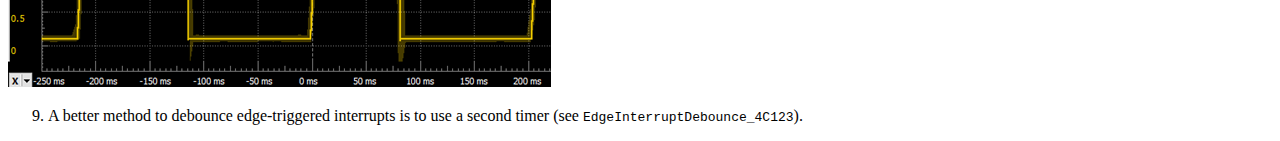
<file: Lab03.html>
<!DOCTYPE html>
<html xmlns="http://www.w3.org/1999/xhtml" lang="" xml:lang="">
<head>
  <meta charset="utf-8" />
  <meta name="generator" content="pandoc" />
  <meta name="viewport" content="width=device-width, initial-scale=1.0, user-scalable=yes" />
  <title>Lab03</title>
  <style type="text/css">
      code{white-space: pre-wrap;}
      span.smallcaps{font-variant: small-caps;}
      span.underline{text-decoration: underline;}
      div.column{display: inline-block; vertical-align: top; width: 50%;}
  </style>
</head>
<body>
<h1 id="lab-3-alarm-clock">Lab 3 Alarm Clock</h1>
<h2 id="table-of-contents">Table of Contents</h2>
<ul>
<li><a href="#lab-3-alarm-clock">Lab 3 Alarm Clock</a>
<ul>
<li><a href="#table-of-contents">Table of Contents</a></li>
<li><a href="#0-repository-structure">0 Repository Structure</a>
<ul>
<li><a href="#01-hw">0.1 HW</a></li>
<li><a href="#02-sw">0.2 SW</a></li>
<li><a href="#03-resources">0.3 Resources</a></li>
<li><a href="#04-git-and-github">0.4 Git and Github</a></li>
</ul></li>
<li><a href="#1-summary">1 Summary</a>
<ul>
<li><a href="#11-goals">1.1 Goals</a></li>
<li><a href="#12-review">1.2 Review</a></li>
<li><a href="#13-team-size">1.3 Team Size</a></li>
<li><a href="#14-background">1.4 Background</a></li>
<li><a href="#15-required-hardware">1.5 Required Hardware</a></li>
<li><a href="#16-required-parts">1.6 Required Parts</a></li>
<li><a href="#17-requirements-document">1.7 Requirements document</a></li>
</ul></li>
<li><a href="#2-preparation">2 Preparation</a></li>
<li><a href="#3-procedure">3 Procedure</a>
<ul>
<li><a href="#31-build-circuit-and-critical-sections">3.1 Build Circuit and Critical Sections</a>
<ul>
<li><a href="#311-deliverable-1a">3.1.1 Deliverable 1a</a></li>
<li><a href="#312-deliverable-1b">3.1.2 Deliverable 1b</a></li>
</ul></li>
<li><a href="#32-measure-noise">3.2 Measure Noise</a>
<ul>
<li><a href="#321-deliverable-2">3.2.1 Deliverable 2</a></li>
</ul></li>
<li><a href="#33-measure-speaker-voltage">3.3 Measure Speaker Voltage</a>
<ul>
<li><a href="#331-deliverable-3a-real-oscilloscope">3.3.1 Deliverable 3a (real oscilloscope)</a></li>
<li><a href="#332-deliverable-3b-texas-oscilloscope">3.3.2 Deliverable 3b (TExaS oscilloscope)</a></li>
</ul></li>
<li><a href="#34-measure-current-draw">3.4 Measure Current Draw</a>
<ul>
<li><a href="#341-deliverable-4">3.4.1 Deliverable 4</a></li>
</ul></li>
</ul></li>
<li><a href="#4-checkout">4 Checkout</a></li>
<li><a href="#5-lab-report">5 Lab Report</a>
<ul>
<li><a href="#51-deliverables">5.1 Deliverables</a></li>
<li><a href="#52-analysis-and-discussion">5.2 Analysis and Discussion</a></li>
</ul></li>
<li><a href="#6-hints">6 Hints</a></li>
</ul></li>
</ul>
<hr />
<h2 id="repository-structure">0 Repository Structure</h2>
<p>The typical explanation for the repo structure. Lab specific instructions can be found further below.</p>
<h3 id="hw">0.1 HW</h3>
<p>The <code>hw</code> folder should contain your schematic and board files for your PCB or circuits. In labs 1-5 and 10, you will be creating schematics for your circuit in EAGLE. A setup tutorial can be found <a href="https://www.shawnvictor.net/autodesk-eagle.html">here</a>.</p>
<h3 id="sw">0.2 SW</h3>
<p>The <code>sw</code> folder should contain your application firmware and software written for the lab. The SW/inc folder contains firmware drivers written for you by Professor Valvano. Feel free to write your own (in fact, in some labs, you may be required to write your own).</p>
<p>You can place any other source files in the <code>sw/</code> folder. TAs will look at the files you create and/or modify for software quality and for running your project.</p>
<h3 id="resources">0.3 Resources</h3>
<p>A couple files are provided in the Resources folder so you don’t have to keep searching for that one TI document. Some of them are immediately useful, like the TM4C datasheet. Others may be useful for your final project, like the TM4C_System_Design_Guidelines page.</p>
<h3 id="git-and-github">0.4 Git and Github</h3>
<p>We will extensively use Git and Github for managing lab projects. This makes it easier for TAs to grade and help debug the project by allowing us to see commit histories, maintain a common project structure, and Likewise, it makes it easier for students to collaborate with partners, merge different codebases, and to debug their work by having a history of commits.</p>
<p>Two common ways of using Git and Github are <a href="https://desktop.github.com/">Github Desktop</a> and the <a href="https://git-scm.com/downloads">command line</a>. <a href="https://dev.to/mollynem/git-github--workflow-fundamentals-5496">Tutorials</a> are also abundant on the net for you to peruse. We’ve provided a cheatsheet for git in the Resources folder.</p>
<p>It is highly recommended to make the most out of Git, even if you’ve never used it before. Version control will save you a lot of suffering, and tools like Git or SVN are ubiquitous in the industry.</p>
<p>A gitignore file is added to the root of this repo that may prevent specific files from being tagged to the repo. This are typically autogenerated output files we don’t care about, but sometimes other stuff (like .lib files) falls through that we want. Feel free to modify if necessary.</p>
<hr />
<h2 id="summary">1 Summary</h2>
<h3 id="goals">1.1 Goals</h3>
<ul>
<li>Develop a graphics driver for the LCD that can display clock faces</li>
<li>Design a hardware/software interface for a keyboard or individual switches</li>
<li>Design a hardware/software driver for generating a simple tone on a speaker</li>
<li>Measure supply current necessary to run the embedded system</li>
<li>Implement a digital alarm clock using periodic interrupts</li>
</ul>
<h3 id="review">1.2 Review</h3>
<ul>
<li>Valvano Section 3.4 on developing modular software</li>
<li>Valvano Sections 4.5 and 4.10 on edge-triggered interrupts and the keypad</li>
<li>Valvano Section 5.7 on periodic interrupts</li>
</ul>
<h3 id="team-size">1.3 Team Size</h3>
<p>The team size for this lab is 2.</p>
<blockquote>
<p>Two shall be the number thou shalt count, and the number of the counting shall be two. Three shalt thou not count, neither count thou one, excepting that thou then proceed to two. Four is right out.</p>
</blockquote>
<h3 id="background">1.4 Background</h3>
<p>Labs in ECE445L are extremely open ended. For Labs 3, 4 and 5 you will be given a <a href="Requirements%20Document.docx">requirements document</a>. Your TA is your client or customer. A grade of B can be achieved by satisfying the minimum specifications listed by the document. To achieve higher grades, you are expected to expand sections 2.1 and 2.5 describing what your system will do. You are free to make any changes to this document as long you achieve the educational goals for the lab. All changes must be approved by your TA. Excellent grades are reserved for systems with extra features and are easy to operate. You will need your LaunchPad and color LCD. From checkout you can borrow speaker, switches, IRLD024 or IRLD120 MOSFET, 1N914, and some resistors for this lab.</p>
<h3 id="required-hardware">1.5 Required Hardware</h3>
<p>ECE445L groups should obtain these parts.</p>
<table>
<thead>
<tr class="header">
<th>Part</th>
<th>Website</th>
<th>Price</th>
</tr>
</thead>
<tbody>
<tr class="odd">
<td>EK-TM4C123GXL</td>
<td><a href="http://www.ti.com">http://www.ti.com</a></td>
<td>$12.99</td>
</tr>
<tr class="even">
<td>Sitronix ST7735R Color LCD</td>
<td><a href="http://www.adafruit.com/products/358">http://www.adafruit.com/products/358</a></td>
<td>$12.99</td>
</tr>
</tbody>
</table>
<h3 id="required-parts">1.6 Required Parts</h3>
<p>These are available at the ECE checkout desk.</p>
<table>
<thead>
<tr class="header">
<th>Part</th>
<th>www.mouser.com</th>
<th>www.element14.com</th>
<th>www.digikey.com</th>
<th>Price</th>
</tr>
</thead>
<tbody>
<tr class="odd">
<td>IRLD120 MOSFET</td>
<td>844-IRLD120PBF</td>
<td>19K8369</td>
<td>IRLD120PBF-ND</td>
<td>$1.07</td>
</tr>
<tr class="even">
<td>IRLD024 MOSFET</td>
<td>844-IRLD024PBF</td>
<td>19K8367</td>
<td>IRLD024PBF-ND</td>
<td>$1.12</td>
</tr>
<tr class="odd">
<td>Tactile switch</td>
<td>653-B3F-1050</td>
<td>B3F-1050</td>
<td>SW405-ND</td>
<td>$0.29</td>
</tr>
<tr class="even">
<td>Speaker (8 or 32 ohm)</td>
<td></td>
<td></td>
<td></td>
<td></td>
</tr>
</tbody>
</table>
<p>Any 8 to 32 ohm speaker will suffice, search for a speaker at * <a href="https://www.mouser.com">https://www.mouser.com</a> * <a href="https://www.digikey.com">https://www.digikey.com</a> * <a href="https://www.element14.com">https://www.element14.com</a></p>
<h3 id="requirements-document">1.7 Requirements document</h3>
<p><a href="Requirements%20Document.docx">Requirements Document.docx</a></p>
<hr />
<h2 id="preparation">2 Preparation</h2>
<ol type="1">
<li>Edit the provided requirements document to reflect your proposed design.</li>
<li>Draw a detailed circuit diagram showing all external hardware connections. We expect you to use Eagle (because this is the program with which we will be designing PCBs in Labs 6 and 7). More specifically, we want you to use the same CAD program you plan to use in Labs 6 and 7. Label all hardware chips, pin numbers, and resistor values. You do have to show connections to the LaunchPad, but not circuits within the LaunchPad itself. You must have in your possession all external hardware parts, but you do not have to construct the circuit. To limit the surge current into the MOSFET for the speaker circuit, we recommend a 10k resistor between the digital output (500 Hz squarewave) and the gate of the MOSFET.</li>
<li>For each module you must have a separate header and code file. As stated earlier we expect at least four modules. As part of the preparation, you need to have the software designed, written and compiled. For the preparation, you do not need to have run or debugged any code.</li>
<li>Write one main program that implements the digital alarm clock. Figure 3.1 shows the data flow graph of the alarm clock.</li>
</ol>
<p><img src="resources/lab3/images/figure_3.1.png" alt="Figure 3.1" /></p>
<p><em>Figure 3.1. Data flows from the timer and the switches to the LCD and speaker.</em></p>
<p>Figure 3.2 shows a possible call graph of the system. Dividing the system into modules allows for concurrent development and eases the reuse of code.</p>
<p><img src="resources/lab3/images/figure_3.2.png" alt="Figure 3.2" /></p>
<p><em>Figure 3.2. A call graph showing the four modules used by the alarm clock.</em></p>
<hr />
<h2 id="procedure">3 Procedure</h2>
<h3 id="build-circuit-and-critical-sections">3.1 Build Circuit and Critical Sections</h3>
<ol type="1">
<li>Build and test any external hardware needed. Debug each module separately. Debug the overall alarm clock. Measure how long it takes to update the graphical time on the LCD. Identify all shared I/O ports and global variables.
<ul>
<li>i.e. document in your software all the permanently allocated variables that have read or write access by more than one thread.</li>
</ul></li>
<li>Next, consider what would happen if the interrupt occurred between any two instructions of the main program. Remember that high priority interrupts can suspend lower priority ISRs. Look for critical sections, and if you find any, remove them. Document in your software that each shared object is not critical. During checkout, the TA may ask you to prove that your system has no critical sections.</li>
</ol>
<h4 id="deliverable-1a">3.1.1 Deliverable 1a</h4>
<p>Draw the electrical circuit you used to create the alarm clock. You do not need to include any circuits on the LaunchPad (PF4-PF0 circuits).</p>
<h4 id="deliverable-1b">3.1.2 Deliverable 1b</h4>
<p>Measure how long it takes the LCD graphics to update.</p>
<h3 id="measure-noise">3.2 Measure Noise</h3>
<p>Record the +3.3V power line rms noise level. The easiest way to measure rms is to use the voltmeter in AC voltage mode. Theoretically one would expect this rms level to be zero, but the presence of noise will cause the rms value to be somewhere in the range of 0.5 to 5 mV.</p>
<h4 id="deliverable-2">3.2.1 Deliverable 2</h4>
<p>Show the RMS noise level on the 3.3V with and without the alarm sounding.</p>
<p>If you have access to a real oscilloscope, use it to measure the speaker voltage when the alarm is sounding. * i.e., measure the drain pin of the MOSFET (bottom side of the speaker). * Notice the small voltage spikes (4V peaks) that occur when current is turned off. Use the scope to verify the sound frequency is 500 Hz.</p>
<p><img src="resources/lab3/images/figure_3.3a.png" alt="Figure 3.3a" /></p>
<p><em>Figure 3.3a. Scope trace of the voltage on the speaker (the other speaker pin is +3.3V). Current flows when the drain pin is low. 8-ohm speaker 10k resistor between pin and gate, and IRLD120 MOSFET.</em></p>
<h3 id="measure-speaker-voltage">3.3 Measure Speaker Voltage</h3>
<p><em>Note: Do either 3a or 3b, but not both.</em></p>
<h4 id="deliverable-3a-real-oscilloscope">3.3.1 Deliverable 3a (real oscilloscope)</h4>
<p>If you have access to a real oscilloscope, use it to measure the speaker voltage when the alarm is sounding. I.e., measure the drain pin of the MOSFET (bottom side of the speaker). Notice the small voltage spikes (4V peaks) that occur when current is turned off. Use the scope to verify the sound frequency is 500 Hz.</p>
<p>Measure the voltage versus time of the drain pin of the MOSFET, and use it to determine the current through the speaker. Measure the frequency of the sound. Place a picture of the scope trace like Figure 3.3a into your lab report, either a photo or digital downloaded image.</p>
<h4 id="deliverable-3b-texas-oscilloscope">3.3.2 Deliverable 3b (TExaS oscilloscope)</h4>
<p>If you do not have access to a real scope, use the TExaS scope to measure the <strong>gate</strong> of the MOSFET (digital squarewave), like Figure 3.3b. Verify the sound frequency is 500 Hz. Because the TExaS scope has a limit of 0 to 3.3V, please do not connect PD3 to the <strong>drain</strong> of the MOSFET.</p>
<p>Use TExaS scope to measure voltage versus time on the gate pin of the MOSFET, and use it to measure the frequency of the sound. Place a screen shot of the scope trace like Figure 3.3b into your lab manual.</p>
<h3 id="measure-current-draw">3.4 Measure Current Draw</h3>
<p>Measure the total current drawn by the entire system: 1. Turn off power before connecting or disconnecting. 2. Disconnect the USB cable from the PC. 3. Set the DC power supply limits to +5V and 500mA 4. Connect the DC power supply to the LaunchPad’s VBUS and GND 5. Measure the amount of current being drawn from the DC power supply</p>
<p>Measure the current drawn by each device: 1. Use a multimeter to measure the current running to each device separately 2. Devices to measure: * Speaker * LCD screen</p>
<h4 id="deliverable-4">3.4.1 Deliverable 4</h4>
<p>Show the system current and power usage with and without the alarm sounding.</p>
<hr />
<h2 id="checkout">4 Checkout</h2>
<p>You should be able to demonstrate all the required and “cool” features of your digital alarm clock. Demonstrate that your digital alarm clock is stand-alone by turning the power off, then on. The digital alarm clock should run (the time will naturally have to be reprogrammed) without downloading the software each time.</p>
<hr />
<h2 id="lab-report">5 Lab Report</h2>
<h3 id="deliverables">5.1 Deliverables</h3>
<ol type="1">
<li>Objectives (final requirements document)</li>
<li>Hardware Design
<ul>
<li>Create a schematic or figure showing all external components connected to the TM4C123 board. You do not need to show hardware components on the TM4C123 LaunchPad board.</li>
<li><a href="#deliverable-1a">Deliverable 1a</a></li>
<li><a href="#deliverable-1b">Deliverable 1b</a></li>
</ul></li>
<li>Software Design (upload your files as instructed by your TA)
<ul>
<li>If you organized the system different than Figure 3.1 and 3.2, then draw its data flow and call graphs</li>
</ul></li>
<li>Measurement Data
<ul>
<li><a href="#deliverable-2">Deliverable 2</a></li>
<li><a href="#deliverable-3a-real-oscilloscope">Deliverable 3a</a></li>
<li><a href="#deliverable-3b-texas-oscilloscope">Deliverable 3b</a></li>
<li><a href="#deliverable-4">Deliverable 4</a></li>
</ul></li>
</ol>
<h3 id="analysis-and-discussion">5.2 Analysis and Discussion</h3>
<p>Give short 1 or 2 sentence answers to these questions.</p>
<ol type="1">
<li>Give two ways to remove a critical section.</li>
<li>What would be the disadvantage of updating the LCD in the background ISR?</li>
<li>Did you redraw the entire clock for each output? If so, how could you have redesigned the LCD update to run much faster, and create a lot less flicker? If not, how did you decide which parts to redraw?</li>
<li>Assuming the system were battery powered, list three ways you could have saved power.</li>
</ol>
<hr />
<h2 id="hints">6 Hints</h2>
<ol type="1">
<li>The requirements document should change a couple of times during the lab as you determine features that can and cannot be performed.</li>
<li>You can interface an 8ohm or 32ohm speaker to an output port using an NPN MOSFET like the IRLD120. A 10k resistor between digital output pin and gate reduces current surges but does not affect loudness. Loudness is determined by the voltage drop across the speaker. Connect the source to ground, and the drain to one side of the speaker. Connect the other side to +3.3V. The maximum IDS of the transistor must be larger than 3.3V / 8ohm or (3.3V / 32ohm). The speaker has inductance, but the MOSFET includes an internal diode to remove back EMF when the transistor switches off. If you toggle the output pin in the background ISR, then sound will be generated. Loudness is determined by the voltage drop across the speaker. From Figure 3.3a, we see the MOSFET drain voltage is about 0.5V when active. So, the voltage drop will be 3.3V-0.5V = 2.7V.</li>
<li>You must be careful not to let the LCD show an intermediate time of 1:00 as the time rolls over from 1:59 to 2:00. You must also be careful not to disable interrupts too long (more than one interrupt period), because a time error will result if any interrupts are skipped.</li>
<li>You may use 32-bit or 64-bit timer modes on the TM4C microcontrollers. However, it is good practice to refer to the errata for the microcontroller you are using. The errata describe bugs and flaws not listed in the data sheet.</li>
<li>If you use the on-board switches then you must activate the internal pull-up resistors. In particular, you will set the corresponding bits in the GPIO_PORTF_PUR_R register. These on-board switches are simply SPST switches to ground. When the switch is pressed, the signal goes to 0V (ground). When the switch is not pressed, the internal pull-up makes the signal go high (3.3V). Furthermore, coming up out of a reset PF0 is locked, and thus if you use PF0 you will need to unlock it.</li>
<li>Learn to use Eagle. You will need to be proficient with this application during Labs 6 and 7. Using it now for simple circuits will be an efficient use of your time.</li>
<li>One way to design the graphical interface is to draw the static components of the clock in Paint, save as BMP, and convert the BMP into C code, and then use <code>ST7735_DrawBitmap</code> to draw the static image on the screen.</li>
</ol>
<p><img src="resources/lab3/images/hint_7a.png" alt="Hint 7a" /> <img src="resources/lab3/images/hint_7b.png" alt="Hint 7b" /> <img src="resources/lab3/images/hint_7c.png" alt="Hint 7c" /> <img src="resources/lab3/images/hint_7d.png" alt="Hint 7d" /></p>
<ol start="8" type="1">
<li>If you use edge-triggered interrupts, build an analog filter to debounce each switch. Set R1=0, and R2=100k to create the negative logic switch. Choose R2 and C1 so the time constant (tau=R2*C1) is around 10 ms. Test the circuit with a scope before connecting to the microcontroller.</li>
</ol>
<p><img src="resources/lab3/images/hint_8a.png" alt="Hint 8a" /></p>
<p><img src="resources/lab3/images/hint_8b.png" alt="Hint 8b" /></p>
<ol start="9" type="1">
<li>A better method to debounce edge-triggered interrupts is to use a second timer (see <code>EdgeInterruptDebounce_4C123</code>).</li>
</ol>
</body>
</html>
</file>
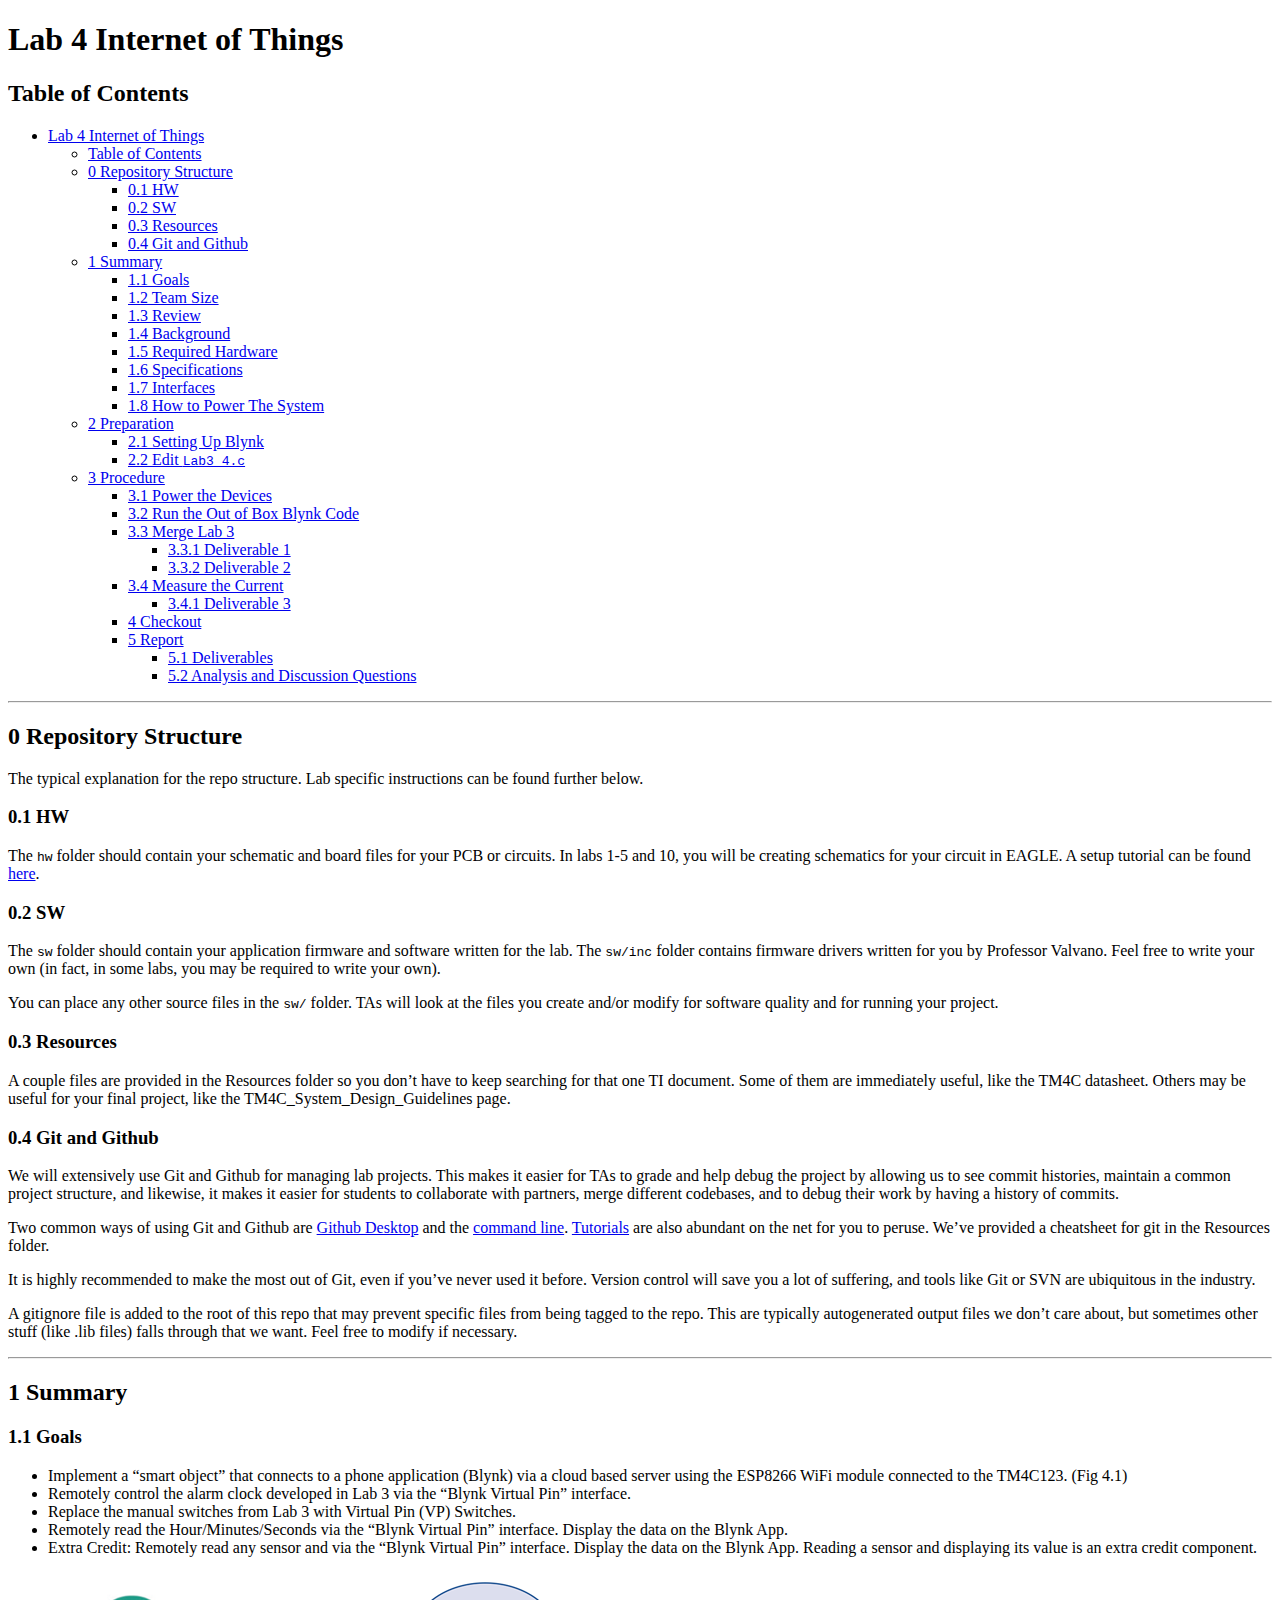
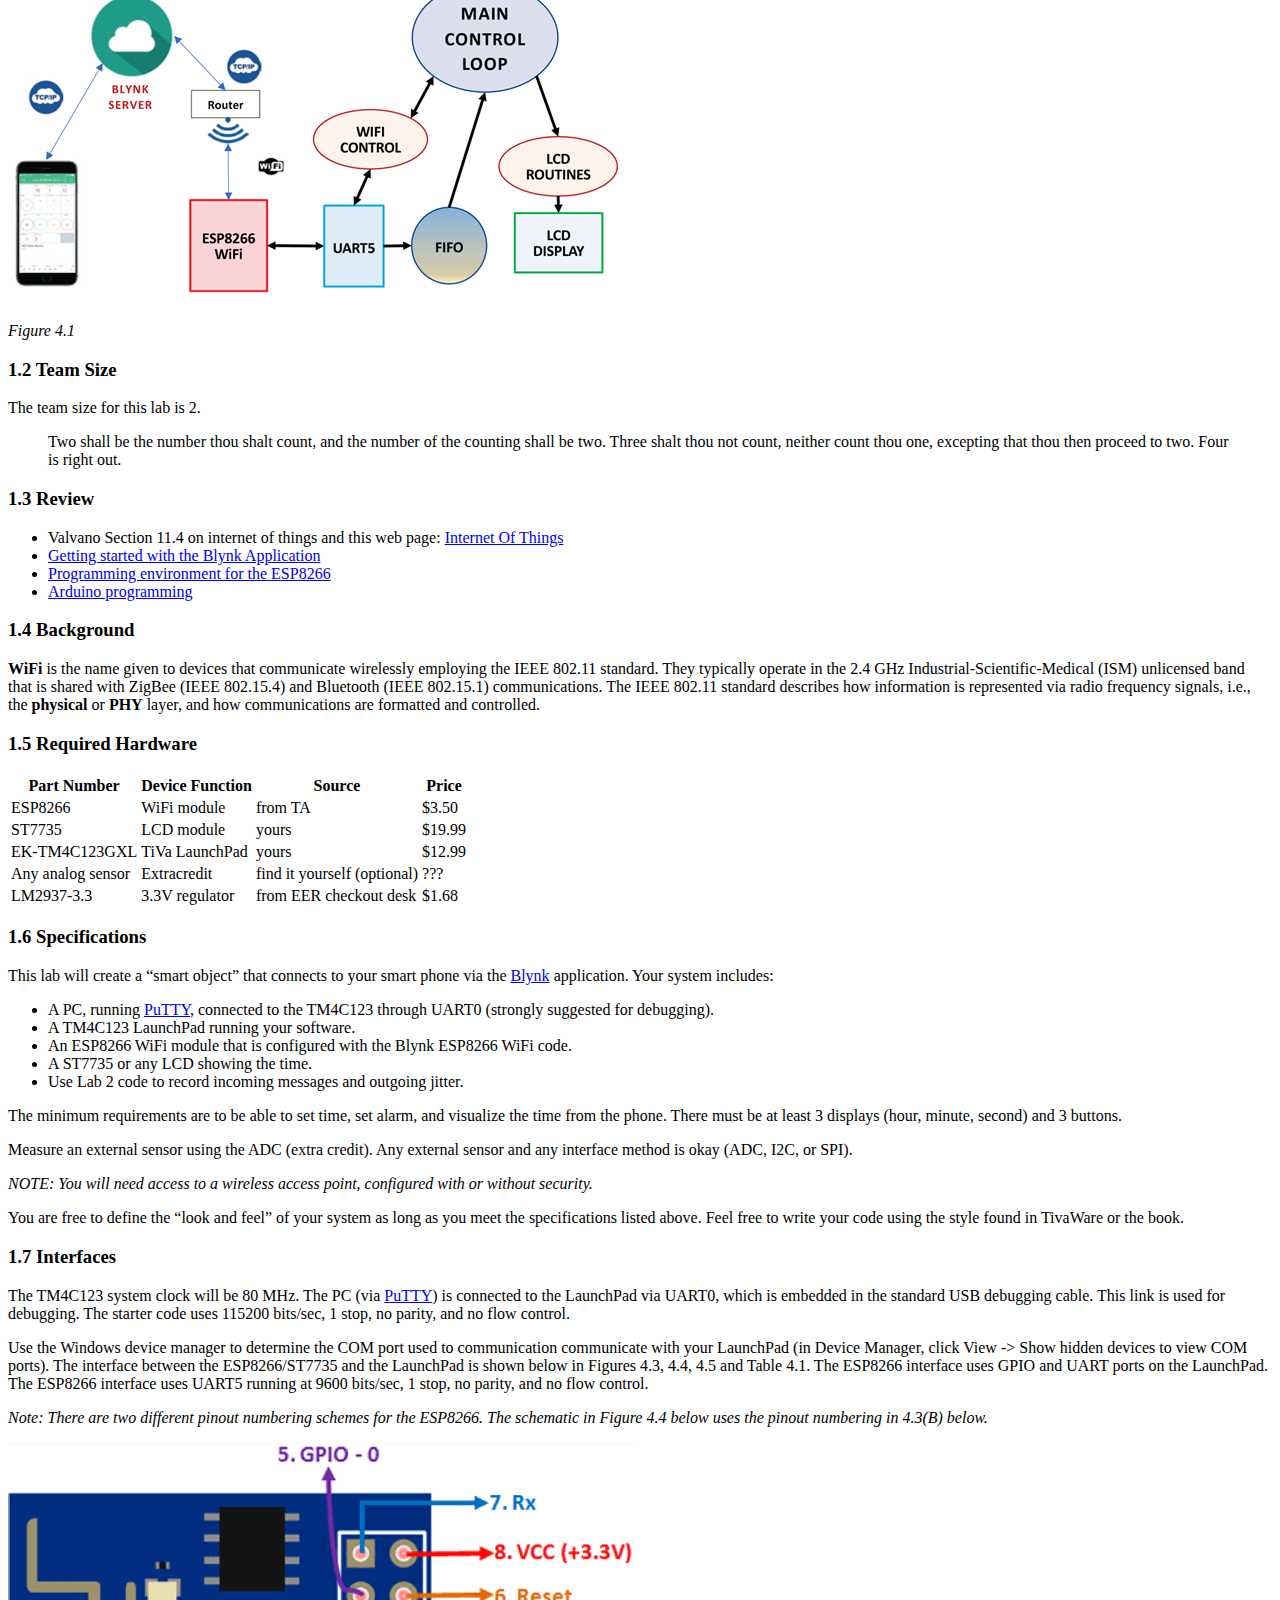
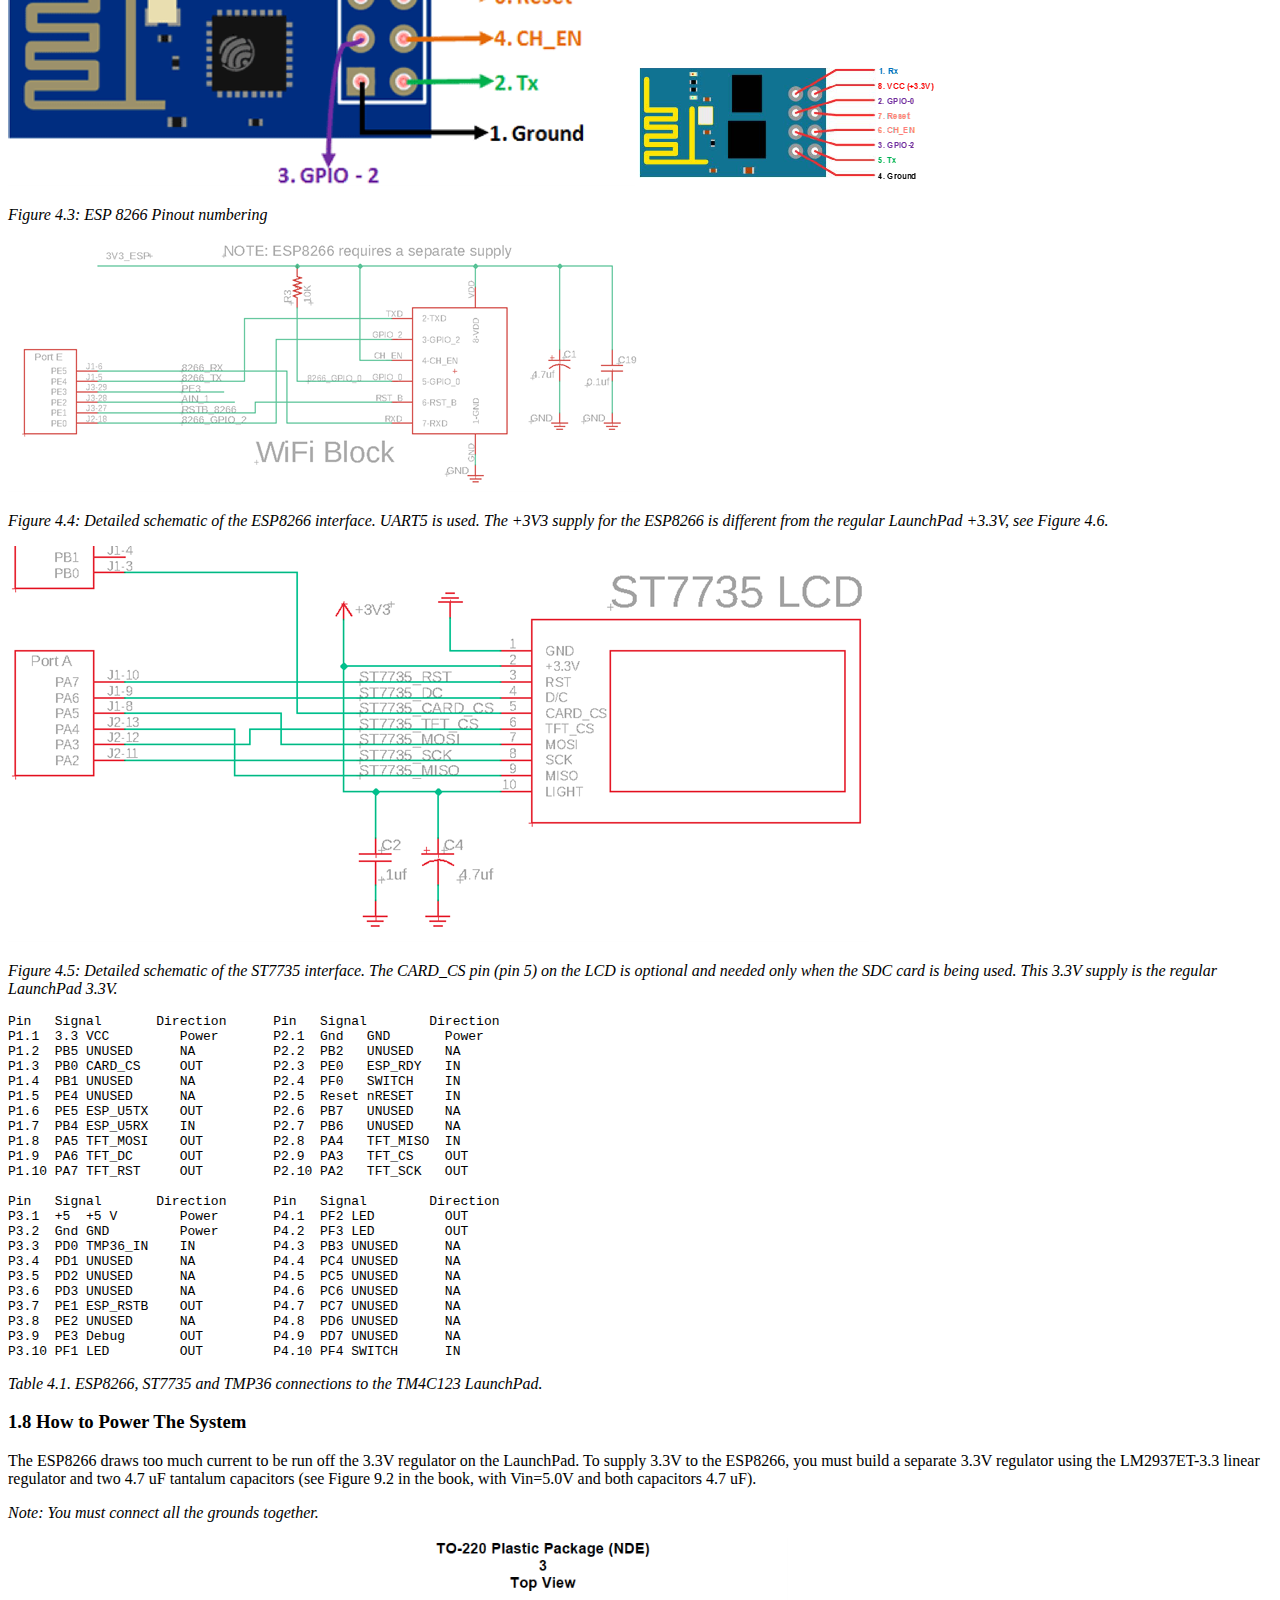
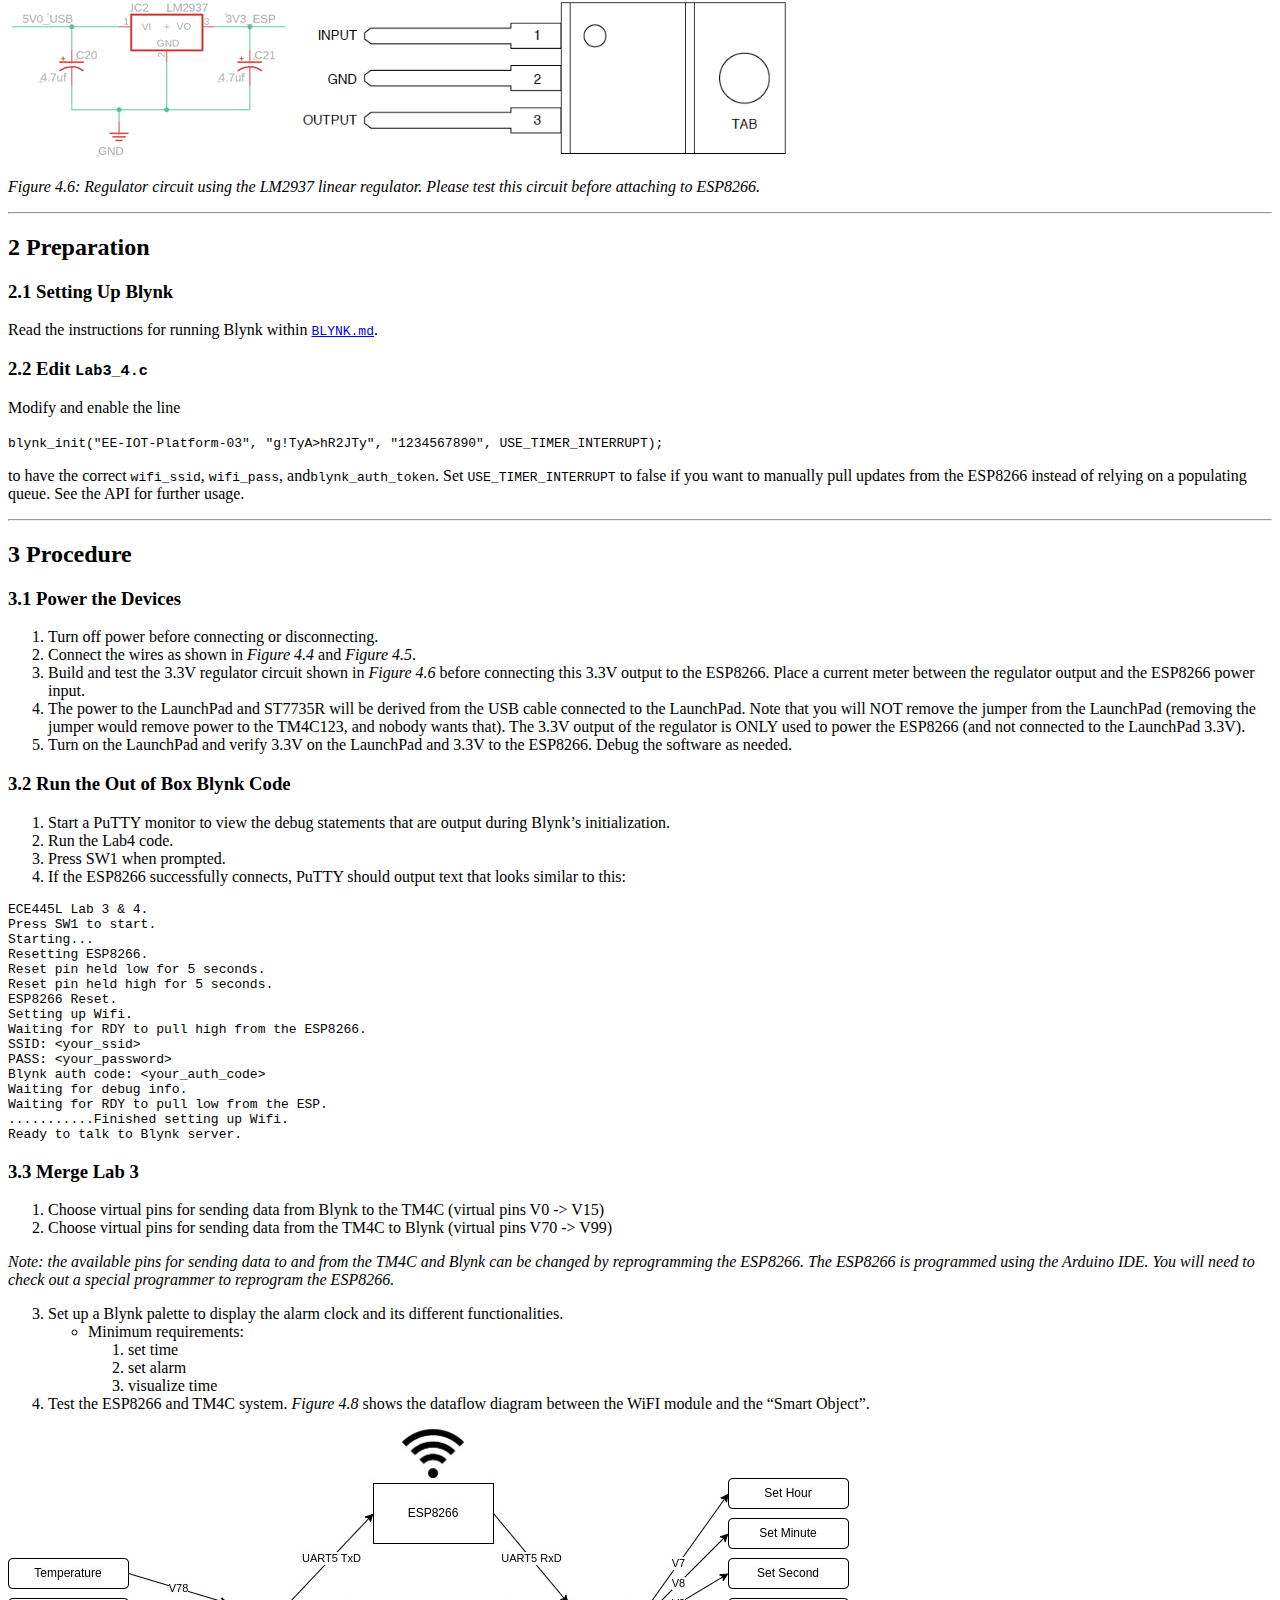
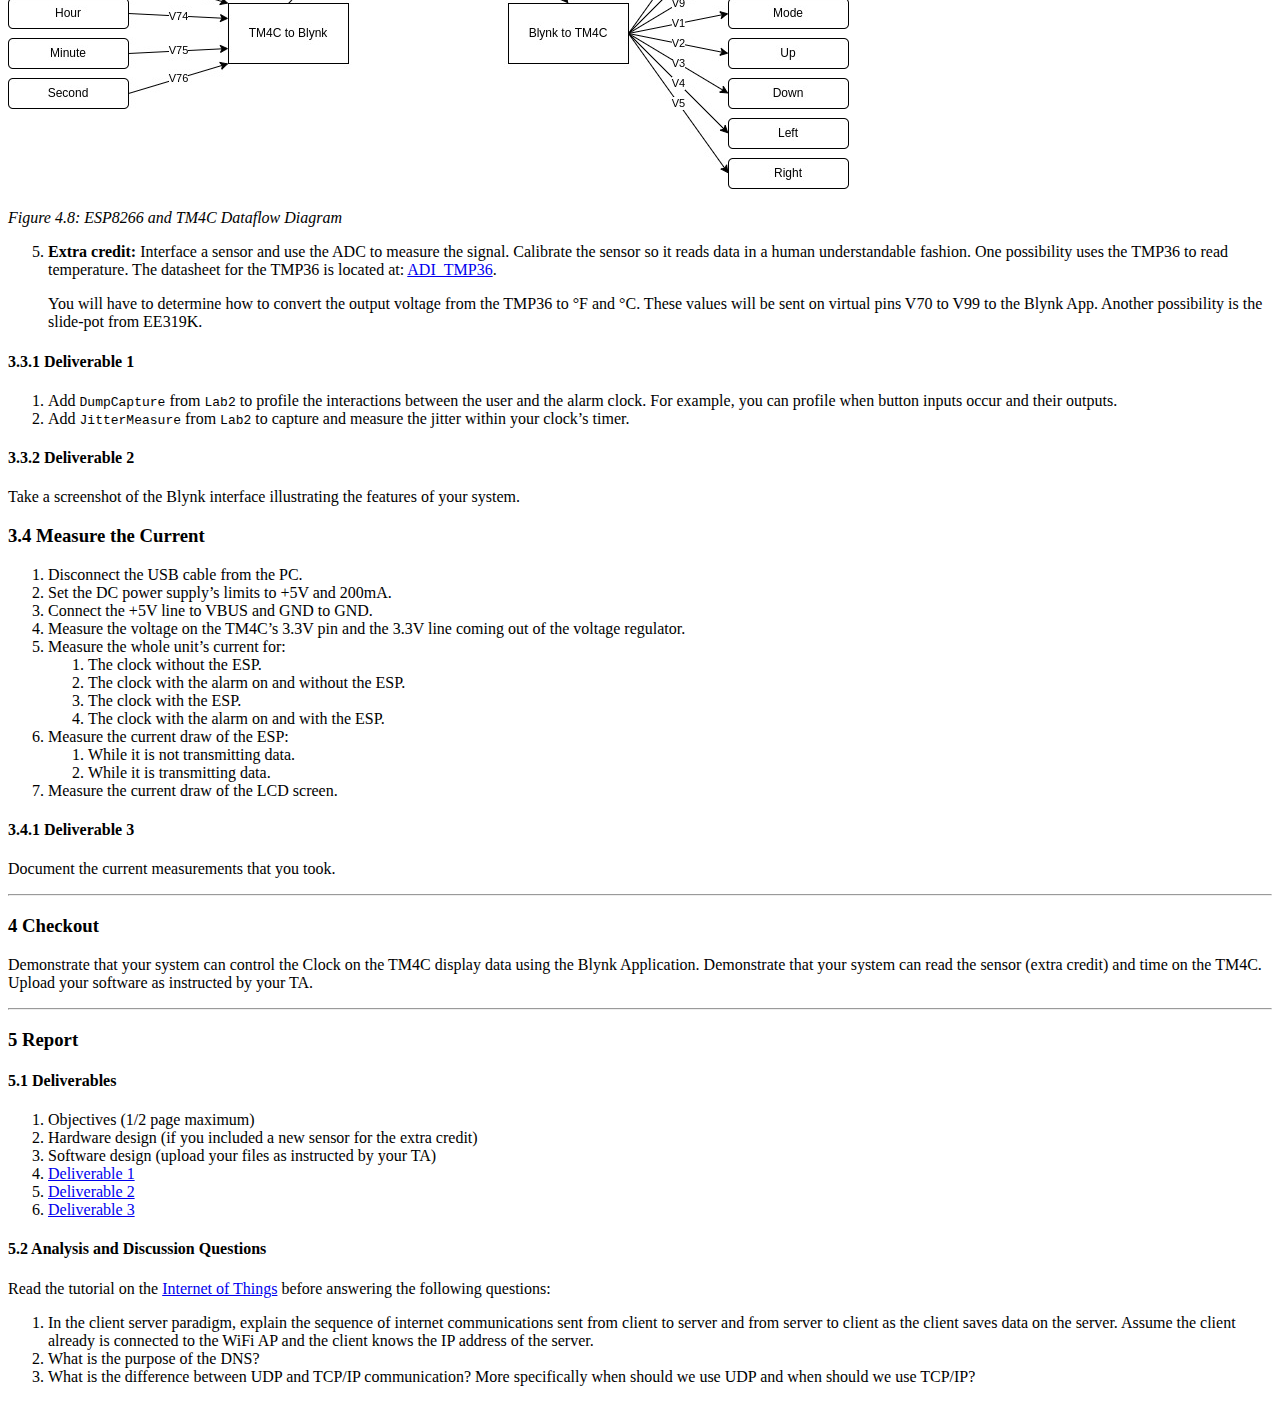
<file: Lab04.html>
<!DOCTYPE html>
<html xmlns="http://www.w3.org/1999/xhtml" lang="" xml:lang="">
<head>
  <meta charset="utf-8" />
  <meta name="generator" content="pandoc" />
  <meta name="viewport" content="width=device-width, initial-scale=1.0, user-scalable=yes" />
  <title>Lab04</title>
  <style type="text/css">
      code{white-space: pre-wrap;}
      span.smallcaps{font-variant: small-caps;}
      span.underline{text-decoration: underline;}
      div.column{display: inline-block; vertical-align: top; width: 50%;}
  </style>
</head>
<body>
<h1 id="lab-4-internet-of-things">Lab 4 Internet of Things</h1>
<h2 id="table-of-contents">Table of Contents</h2>
<ul>
<li><a href="#lab-4-internet-of-things">Lab 4 Internet of Things</a>
<ul>
<li><a href="#table-of-contents">Table of Contents</a></li>
<li><a href="#0-repository-structure">0 Repository Structure</a>
<ul>
<li><a href="#01-hw">0.1 HW</a></li>
<li><a href="#02-sw">0.2 SW</a></li>
<li><a href="#03-resources">0.3 Resources</a></li>
<li><a href="#04-git-and-github">0.4 Git and Github</a></li>
</ul></li>
<li><a href="#1-summary">1 Summary</a>
<ul>
<li><a href="#11-goals">1.1 Goals</a></li>
<li><a href="#12-team-size">1.2 Team Size</a></li>
<li><a href="#13-review">1.3 Review</a></li>
<li><a href="#14-background">1.4 Background</a></li>
<li><a href="#15-required-hardware">1.5 Required Hardware</a></li>
<li><a href="#16-specifications">1.6 Specifications</a></li>
<li><a href="#17-interfaces">1.7 Interfaces</a></li>
<li><a href="#18-how-to-power-the-system">1.8 How to Power The System</a></li>
</ul></li>
<li><a href="#2-preparation">2 Preparation</a>
<ul>
<li><a href="#21-setting-up-blynk">2.1 Setting Up Blynk</a></li>
<li><a href="#22-edit-lab3_4c">2.2 Edit <code>Lab3_4.c</code></a></li>
</ul></li>
<li><a href="#3-procedure">3 Procedure</a>
<ul>
<li><a href="#31-power-the-devices">3.1 Power the Devices</a></li>
<li><a href="#32-run-the-out-of-box-blynk-code">3.2 Run the Out of Box Blynk Code</a></li>
<li><a href="#33-merge-lab-3">3.3 Merge Lab 3</a>
<ul>
<li><a href="#331-deliverable-1">3.3.1 Deliverable 1</a></li>
<li><a href="#332-deliverable-2">3.3.2 Deliverable 2</a></li>
</ul></li>
<li><a href="#34-measure-the-current">3.4 Measure the Current</a>
<ul>
<li><a href="#341-deliverable-3">3.4.1 Deliverable 3</a></li>
</ul></li>
<li><a href="#4-checkout">4 Checkout</a></li>
<li><a href="#5-report">5 Report</a>
<ul>
<li><a href="#51-deliverables">5.1 Deliverables</a></li>
<li><a href="#52-analysis-and-discussion-questions">5.2 Analysis and Discussion Questions</a></li>
</ul></li>
</ul></li>
</ul></li>
</ul>
<hr />
<h2 id="repository-structure">0 Repository Structure</h2>
<p>The typical explanation for the repo structure. Lab specific instructions can be found further below.</p>
<h3 id="hw">0.1 HW</h3>
<p>The <code>hw</code> folder should contain your schematic and board files for your PCB or circuits. In labs 1-5 and 10, you will be creating schematics for your circuit in EAGLE. A setup tutorial can be found <a href="https://www.shawnvictor.net/autodesk-eagle.html">here</a>.</p>
<h3 id="sw">0.2 SW</h3>
<p>The <code>sw</code> folder should contain your application firmware and software written for the lab. The <code>sw/inc</code> folder contains firmware drivers written for you by Professor Valvano. Feel free to write your own (in fact, in some labs, you may be required to write your own).</p>
<p>You can place any other source files in the <code>sw/</code> folder. TAs will look at the files you create and/or modify for software quality and for running your project.</p>
<h3 id="resources">0.3 Resources</h3>
<p>A couple files are provided in the Resources folder so you don’t have to keep searching for that one TI document. Some of them are immediately useful, like the TM4C datasheet. Others may be useful for your final project, like the TM4C_System_Design_Guidelines page.</p>
<h3 id="git-and-github">0.4 Git and Github</h3>
<p>We will extensively use Git and Github for managing lab projects. This makes it easier for TAs to grade and help debug the project by allowing us to see commit histories, maintain a common project structure, and likewise, it makes it easier for students to collaborate with partners, merge different codebases, and to debug their work by having a history of commits.</p>
<p>Two common ways of using Git and Github are <a href="https://desktop.github.com/">Github Desktop</a> and the <a href="https://git-scm.com/downloads">command line</a>. <a href="https://dev.to/mollynem/git-github--workflow-fundamentals-5496">Tutorials</a> are also abundant on the net for you to peruse. We’ve provided a cheatsheet for git in the Resources folder.</p>
<p>It is highly recommended to make the most out of Git, even if you’ve never used it before. Version control will save you a lot of suffering, and tools like Git or SVN are ubiquitous in the industry.</p>
<p>A gitignore file is added to the root of this repo that may prevent specific files from being tagged to the repo. This are typically autogenerated output files we don’t care about, but sometimes other stuff (like .lib files) falls through that we want. Feel free to modify if necessary.</p>
<hr />
<h2 id="summary">1 Summary</h2>
<h3 id="goals">1.1 Goals</h3>
<ul>
<li>Implement a “smart object” that connects to a phone application (Blynk) via a cloud based server using the ESP8266 WiFi module connected to the TM4C123. (Fig 4.1)</li>
<li>Remotely control the alarm clock developed in Lab 3 via the “Blynk Virtual Pin” interface.</li>
<li>Replace the manual switches from Lab 3 with Virtual Pin (VP) Switches.</li>
<li>Remotely read the Hour/Minutes/Seconds via the “Blynk Virtual Pin” interface. Display the data on the Blynk App.</li>
<li>Extra Credit: Remotely read any sensor and via the “Blynk Virtual Pin” interface. Display the data on the Blynk App. Reading a sensor and displaying its value is an extra credit component.</li>
</ul>
<p><img src="resources/lab4/images/figure_4.1.png" alt="Figure 4.1" /></p>
<p><em>Figure 4.1</em></p>
<h3 id="team-size">1.2 Team Size</h3>
<p>The team size for this lab is 2.</p>
<blockquote>
<p>Two shall be the number thou shalt count, and the number of the counting shall be two. Three shalt thou not count, neither count thou one, excepting that thou then proceed to two. Four is right out.</p>
</blockquote>
<h3 id="review">1.3 Review</h3>
<ul>
<li>Valvano Section 11.4 on internet of things and this web page: <a href="http://users.ece.utexas.edu/~valvano/Volume1/E-Book/C16_InternetOfThings.htm">Internet Of Things</a></li>
<li><a href="https://blynk.io/en/getting-started">Getting started with the Blynk Application</a></li>
<li><a href="http://users.ece.utexas.edu/~valvano/EE445L/SetupESP8266ProgrammingEnvironment.htm">Programming environment for the ESP8266</a></li>
<li><a href="https://playground.arduino.cc/uploads/Main/arduino_notebook_v1-1.pdf">Arduino programming</a></li>
</ul>
<h3 id="background">1.4 Background</h3>
<p><strong>WiFi</strong> is the name given to devices that communicate wirelessly employing the IEEE 802.11 standard. They typically operate in the 2.4 GHz Industrial-Scientific-Medical (ISM) unlicensed band that is shared with ZigBee (IEEE 802.15.4) and Bluetooth (IEEE 802.15.1) communications. The IEEE 802.11 standard describes how information is represented via radio frequency signals, i.e., the <strong>physical</strong> or <strong>PHY</strong> layer, and how communications are formatted and controlled.</p>
<h3 id="required-hardware">1.5 Required Hardware</h3>
<table>
<thead>
<tr class="header">
<th>Part Number</th>
<th>Device Function</th>
<th>Source</th>
<th>Price</th>
</tr>
</thead>
<tbody>
<tr class="odd">
<td>ESP8266</td>
<td>WiFi module</td>
<td>from TA</td>
<td>$3.50</td>
</tr>
<tr class="even">
<td>ST7735</td>
<td>LCD module</td>
<td>yours</td>
<td>$19.99</td>
</tr>
<tr class="odd">
<td>EK-TM4C123GXL</td>
<td>TiVa LaunchPad</td>
<td>yours</td>
<td>$12.99</td>
</tr>
<tr class="even">
<td>Any analog sensor</td>
<td>Extracredit</td>
<td>find it yourself (optional)</td>
<td>???</td>
</tr>
<tr class="odd">
<td>LM2937-3.3</td>
<td>3.3V regulator</td>
<td>from EER checkout desk</td>
<td>$1.68</td>
</tr>
</tbody>
</table>
<h3 id="specifications">1.6 Specifications</h3>
<p>This lab will create a “smart object” that connects to your smart phone via the <a href="https://blynk.io/">Blynk</a> application. Your system includes:</p>
<ul>
<li>A PC, running <a href="https://www.putty.org/">PuTTY</a>, connected to the TM4C123 through UART0 (strongly suggested for debugging).</li>
<li>A TM4C123 LaunchPad running your software.</li>
<li>An ESP8266 WiFi module that is configured with the Blynk ESP8266 WiFi code.</li>
<li>A ST7735 or any LCD showing the time.</li>
<li>Use Lab 2 code to record incoming messages and outgoing jitter.</li>
</ul>
<p>The minimum requirements are to be able to set time, set alarm, and visualize the time from the phone. There must be at least 3 displays (hour, minute, second) and 3 buttons.</p>
<p>Measure an external sensor using the ADC (extra credit). Any external sensor and any interface method is okay (ADC, I2C, or SPI).</p>
<p><em>NOTE: You will need access to a wireless access point, configured with or without security.</em></p>
<p>You are free to define the “look and feel” of your system as long as you meet the specifications listed above. Feel free to write your code using the style found in TivaWare or the book.</p>
<h3 id="interfaces">1.7 Interfaces</h3>
<p>The TM4C123 system clock will be 80 MHz. The PC (via <a href="https://www.putty.org/">PuTTY</a>) is connected to the LaunchPad via UART0, which is embedded in the standard USB debugging cable. This link is used for debugging. The starter code uses 115200 bits/sec, 1 stop, no parity, and no flow control.</p>
<p>Use the Windows device manager to determine the COM port used to communication communicate with your LaunchPad (in Device Manager, click View -&gt; Show hidden devices to view COM ports). The interface between the ESP8266/ST7735 and the LaunchPad is shown below in Figures 4.3, 4.4, 4.5 and Table 4.1. The ESP8266 interface uses GPIO and UART ports on the LaunchPad. The ESP8266 interface uses UART5 running at 9600 bits/sec, 1 stop, no parity, and no flow control.</p>
<p><em>Note: There are two different pinout numbering schemes for the ESP8266. The schematic in Figure 4.4 below uses the pinout numbering in 4.3(B) below.</em></p>
<p><img src="resources/lab4/images/figure_4.3a.png" alt="Figure 4.3a" /> <img src="resources/lab4/images/figure_4.3b.png" alt="Figure 4.3b" /></p>
<p><em>Figure 4.3: ESP 8266 Pinout numbering</em></p>
<p><img src="resources/lab4/images/figure_4.4.png" alt="Figure 4.4" /></p>
<p><em>Figure 4.4: Detailed schematic of the ESP8266 interface. UART5 is used. The +3V3 supply for the ESP8266 is different from the regular LaunchPad +3.3V, see Figure 4.6.</em></p>
<p><img src="resources/lab4/images/figure_4.5.png" alt="Figure 4.5" /></p>
<p><em>Figure 4.5: Detailed schematic of the ST7735 interface. The CARD_CS pin (pin 5) on the LCD is optional and needed only when the SDC card is being used. This 3.3V supply is the regular LaunchPad 3.3V.</em></p>
<pre><code>Pin   Signal       Direction      Pin   Signal        Direction
P1.1  3.3 VCC         Power       P2.1  Gnd   GND       Power       
P1.2  PB5 UNUSED      NA          P2.2  PB2   UNUSED    NA
P1.3  PB0 CARD_CS     OUT         P2.3  PE0   ESP_RDY   IN
P1.4  PB1 UNUSED      NA          P2.4  PF0   SWITCH    IN
P1.5  PE4 UNUSED      NA          P2.5  Reset nRESET    IN
P1.6  PE5 ESP_U5TX    OUT         P2.6  PB7   UNUSED    NA
P1.7  PB4 ESP_U5RX    IN          P2.7  PB6   UNUSED    NA
P1.8  PA5 TFT_MOSI    OUT         P2.8  PA4   TFT_MISO  IN
P1.9  PA6 TFT_DC      OUT         P2.9  PA3   TFT_CS    OUT
P1.10 PA7 TFT_RST     OUT         P2.10 PA2   TFT_SCK   OUT

Pin   Signal       Direction      Pin   Signal        Direction
P3.1  +5  +5 V        Power       P4.1  PF2 LED         OUT
P3.2  Gnd GND         Power       P4.2  PF3 LED         OUT
P3.3  PD0 TMP36_IN    IN          P4.3  PB3 UNUSED      NA
P3.4  PD1 UNUSED      NA          P4.4  PC4 UNUSED      NA
P3.5  PD2 UNUSED      NA          P4.5  PC5 UNUSED      NA
P3.6  PD3 UNUSED      NA          P4.6  PC6 UNUSED      NA
P3.7  PE1 ESP_RSTB    OUT         P4.7  PC7 UNUSED      NA
P3.8  PE2 UNUSED      NA          P4.8  PD6 UNUSED      NA
P3.9  PE3 Debug       OUT         P4.9  PD7 UNUSED      NA
P3.10 PF1 LED         OUT         P4.10 PF4 SWITCH      IN</code></pre>
<p><em>Table 4.1. ESP8266, ST7735 and TMP36 connections to the TM4C123 LaunchPad.</em></p>
<h3 id="how-to-power-the-system">1.8 How to Power The System</h3>
<p>The ESP8266 draws too much current to be run off the 3.3V regulator on the LaunchPad. To supply 3.3V to the ESP8266, you must build a separate 3.3V regulator using the LM2937ET-3.3 linear regulator and two 4.7 uF tantalum capacitors (see Figure 9.2 in the book, with Vin=5.0V and both capacitors 4.7 uF).</p>
<p><em>Note: You must connect all the grounds together.</em></p>
<p><img src="resources/lab4/images/figure_4.6a.png" alt="Figure 4.6a" /> <img src="resources/lab4/images/figure_4.6b.png" alt="Figure 4.6b" /></p>
<p><em>Figure 4.6: Regulator circuit using the LM2937 linear regulator. Please test this circuit before attaching to ESP8266.</em></p>
<hr />
<h2 id="preparation">2 Preparation</h2>
<h3 id="setting-up-blynk">2.1 Setting Up Blynk</h3>
<p>Read the instructions for running Blynk within <a href="BLYNK.md"><code>BLYNK.md</code></a>.</p>
<h3 id="edit-lab3_4.c">2.2 Edit <code>Lab3_4.c</code></h3>
<p>Modify and enable the line</p>
<p><code>blynk_init("EE-IOT-Platform-03", "g!TyA&gt;hR2JTy", "1234567890", USE_TIMER_INTERRUPT);</code></p>
<p>to have the correct <code>wifi_ssid</code>, <code>wifi_pass</code>, and<code>blynk_auth_token</code>. Set <code>USE_TIMER_INTERRUPT</code> to false if you want to manually pull updates from the ESP8266 instead of relying on a populating queue. See the API for further usage.</p>
<hr />
<h2 id="procedure">3 Procedure</h2>
<h3 id="power-the-devices">3.1 Power the Devices</h3>
<ol type="1">
<li>Turn off power before connecting or disconnecting.</li>
<li>Connect the wires as shown in <em>Figure 4.4</em> and <em>Figure 4.5</em>.</li>
<li>Build and test the 3.3V regulator circuit shown in <em>Figure 4.6</em> before connecting this 3.3V output to the ESP8266. Place a current meter between the regulator output and the ESP8266 power input.</li>
<li>The power to the LaunchPad and ST7735R will be derived from the USB cable connected to the LaunchPad. Note that you will NOT remove the jumper from the LaunchPad (removing the jumper would remove power to the TM4C123, and nobody wants that). The 3.3V output of the regulator is ONLY used to power the ESP8266 (and not connected to the LaunchPad 3.3V).</li>
<li>Turn on the LaunchPad and verify 3.3V on the LaunchPad and 3.3V to the ESP8266. Debug the software as needed.</li>
</ol>
<h3 id="run-the-out-of-box-blynk-code">3.2 Run the Out of Box Blynk Code</h3>
<ol type="1">
<li>Start a PuTTY monitor to view the debug statements that are output during Blynk’s initialization.</li>
<li>Run the Lab4 code.</li>
<li>Press SW1 when prompted.</li>
<li>If the ESP8266 successfully connects, PuTTY should output text that looks similar to this:</li>
</ol>
<pre><code>ECE445L Lab 3 &amp; 4.
Press SW1 to start.
Starting...
Resetting ESP8266.
Reset pin held low for 5 seconds.
Reset pin held high for 5 seconds.
ESP8266 Reset.
Setting up Wifi.
Waiting for RDY to pull high from the ESP8266.
SSID: &lt;your_ssid&gt;
PASS: &lt;your_password&gt;
Blynk auth code: &lt;your_auth_code&gt;
Waiting for debug info.
Waiting for RDY to pull low from the ESP.
...........Finished setting up Wifi.
Ready to talk to Blynk server.</code></pre>
<h3 id="merge-lab-3">3.3 Merge Lab 3</h3>
<ol type="1">
<li>Choose virtual pins for sending data from Blynk to the TM4C (virtual pins V0 -&gt; V15)</li>
<li>Choose virtual pins for sending data from the TM4C to Blynk (virtual pins V70 -&gt; V99)</li>
</ol>
<p><em>Note: the available pins for sending data to and from the TM4C and Blynk can be changed by reprogramming the ESP8266. The ESP8266 is programmed using the Arduino IDE. You will need to check out a special programmer to reprogram the ESP8266.</em></p>
<ol start="3" type="1">
<li>Set up a Blynk palette to display the alarm clock and its different functionalities.
<ul>
<li>Minimum requirements:
<ol type="1">
<li>set time</li>
<li>set alarm</li>
<li>visualize time</li>
</ol></li>
</ul></li>
<li>Test the ESP8266 and TM4C system. <em>Figure 4.8</em> shows the dataflow diagram between the WiFI module and the “Smart Object”.</li>
</ol>
<p><img src="resources/lab4/images/figure_4.8.jpg" alt="Figure 4.8" /></p>
<p><em>Figure 4.8: ESP8266 and TM4C Dataflow Diagram</em></p>
<ol start="5" type="1">
<li><p><strong>Extra credit:</strong> Interface a sensor and use the ADC to measure the signal. Calibrate the sensor so it reads data in a human understandable fashion. One possibility uses the TMP36 to read temperature. The datasheet for the TMP36 is located at: <a href="https://www.analog.com/media/en/technical-documentation/data-sheets/TMP35_36_37.pdf">ADI_TMP36</a>.</p>
<p>You will have to determine how to convert the output voltage from the TMP36 to °F and °C. These values will be sent on virtual pins V70 to V99 to the Blynk App. Another possibility is the slide-pot from EE319K.</p></li>
</ol>
<h4 id="deliverable-1">3.3.1 Deliverable 1</h4>
<ol type="1">
<li>Add <code>DumpCapture</code> from <code>Lab2</code> to profile the interactions between the user and the alarm clock. For example, you can profile when button inputs occur and their outputs.</li>
<li>Add <code>JitterMeasure</code> from <code>Lab2</code> to capture and measure the jitter within your clock’s timer.</li>
</ol>
<h4 id="deliverable-2">3.3.2 Deliverable 2</h4>
<p>Take a screenshot of the Blynk interface illustrating the features of your system.</p>
<h3 id="measure-the-current">3.4 Measure the Current</h3>
<ol type="1">
<li>Disconnect the USB cable from the PC.</li>
<li>Set the DC power supply’s limits to +5V and 200mA.</li>
<li>Connect the +5V line to VBUS and GND to GND.</li>
<li>Measure the voltage on the TM4C’s 3.3V pin and the 3.3V line coming out of the voltage regulator.</li>
<li>Measure the whole unit’s current for:
<ol type="1">
<li>The clock without the ESP.</li>
<li>The clock with the alarm on and without the ESP.</li>
<li>The clock with the ESP.</li>
<li>The clock with the alarm on and with the ESP.</li>
</ol></li>
<li>Measure the current draw of the ESP:
<ol type="1">
<li>While it is not transmitting data.</li>
<li>While it is transmitting data.</li>
</ol></li>
<li>Measure the current draw of the LCD screen.</li>
</ol>
<h4 id="deliverable-3">3.4.1 Deliverable 3</h4>
<p>Document the current measurements that you took.</p>
<hr />
<h3 id="checkout">4 Checkout</h3>
<p>Demonstrate that your system can control the Clock on the TM4C display data using the Blynk Application. Demonstrate that your system can read the sensor (extra credit) and time on the TM4C. Upload your software as instructed by your TA.</p>
<hr />
<h3 id="report">5 Report</h3>
<h4 id="deliverables">5.1 Deliverables</h4>
<ol type="1">
<li>Objectives (1/2 page maximum)</li>
<li>Hardware design (if you included a new sensor for the extra credit)</li>
<li>Software design (upload your files as instructed by your TA)</li>
<li><a href="#deliverable-1">Deliverable 1</a></li>
<li><a href="#deliverable-2">Deliverable 2</a></li>
<li><a href="#deliverable-3">Deliverable 3</a></li>
</ol>
<h4 id="analysis-and-discussion-questions">5.2 Analysis and Discussion Questions</h4>
<p>Read the tutorial on the <a href="http://users.ece.utexas.edu/~valvano/Volume1/E-Book/C16_InternetOfThings.htm">Internet of Things</a> before answering the following questions:</p>
<ol type="1">
<li>In the client server paradigm, explain the sequence of internet communications sent from client to server and from server to client as the client saves data on the server. Assume the client already is connected to the WiFi AP and the client knows the IP address of the server.</li>
<li>What is the purpose of the DNS?</li>
<li>What is the difference between UDP and TCP/IP communication? More specifically when should we use UDP and when should we use TCP/IP?</li>
</ol>
</body>
</html>
</file>
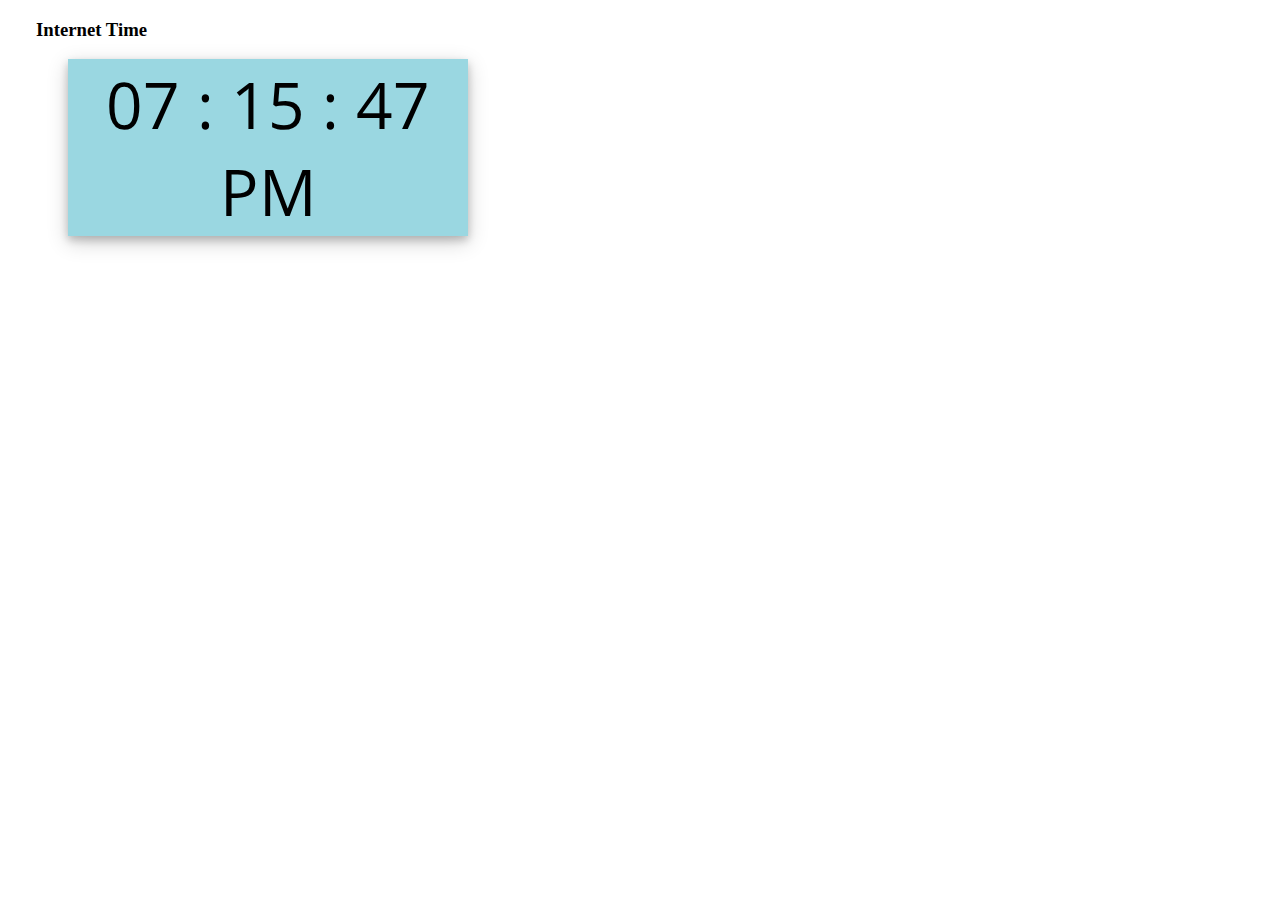
<file: sw/web/internet_time.htm>
<!DOCTYPE html>
<html>
    <head>
        <meta charset = "utf-8">
        <title> Internet Clock </title>
        <link rel = "stylesheet" href = "lib/styles.css">
        <style>
        hr {
            border: none;
            height: 5px;
            /* Set the hr color */
            background-color: #2ca3b8; 
        }
		</style>
    </head>
   
    <body>
        <h3 style="font-family:verdana;"> &nbsp;&nbsp;&nbsp;&nbsp;&nbsp;&nbsp;Internet Time  </h3>
        

        <div id = "digital-clock"> </div>
        <script src = "lib/internet_clock.js"> </script>


    </body>
</html>
</file>
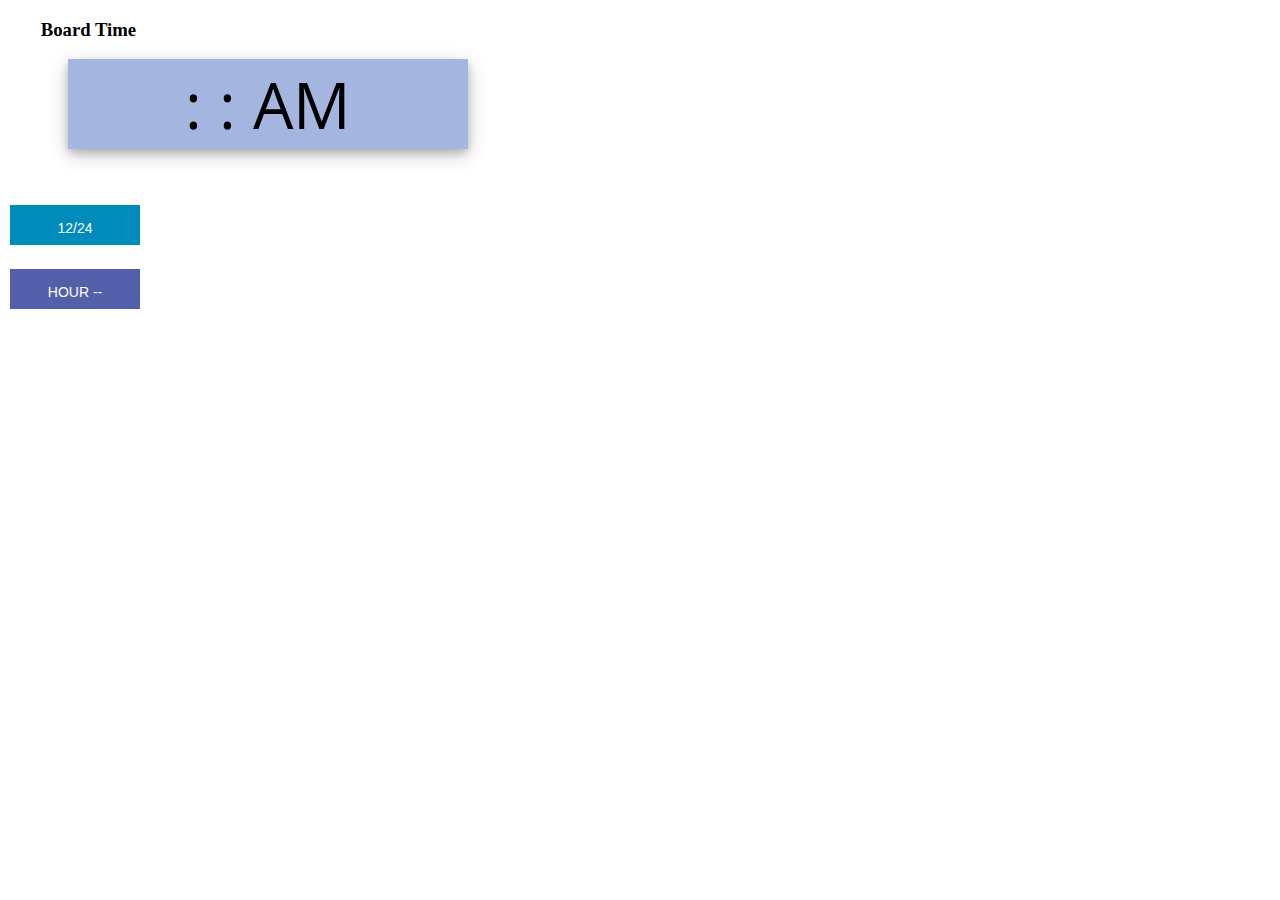
<file: sw/web/mqtt_app.htm>
<!-- -------------------------------------------- -->
<!-- --------- LAB 4E Web Application ----------- -->
<!-- 
    Mashed up by: Mark McDermott   from various sources
    Project:      EE445L Lab 4E
    Date:         6/6/23
-->


<!DOCTYPE html>
<html>

	<head>
		<meta charset="UTF-8">
		<title>MQTT Control</title>
		
		<style>
		.button {
  			border: none;
  			color: white;
  			padding: 15px 32px;
  			text-align: center;
  			text-decoration: none;
  			display: inline-block;
  			font-size: 14px;
  			margin: 4px 2px;
  			cursor: pointer;
		}

		.button_am_pm  {background-color: #4CAF50;} /* Green */
		.button_mode   {background-color: #008CBA;} /* Blue */
		.button_hour   {background-color: #545faa;} /* ?? */
		.button_min    {background-color: #2a5121;} /* ?? */
		.button_sec    {background-color: #4c827b;} /* ?? */
		
		hr {
		    border: none;
		    height: 5px;
		    /* Set the hr color */
		    background-color: #a2ecee;  
		}
		</style>

        <link rel = "stylesheet" href = "lib/styles.css">        
	</head>

	<body>

        

        <h3 style="font-family:verdana;"> &nbsp;&nbsp;&nbsp;&nbsp;&nbsp;&nbsp; Board Time  </h3>

        <!-- EMQX MQTT Client-->
	<script src="lib/mqtt.min.js"></script>
		
        <!-- Our Code Goes Here -->
        <div id = "board-clock"> </div>
		<script src="clock_page.js"></script>
        <br> <br> 		
	  
        <p>
	<!-- Add more buttons for the first row here-->
        <button class="button button_mode"  onclick="toggle_mode();"  style="width: 130px; height: 40px">12/24</button>
	  </p>
		
	  <p>
	<!-- Add more buttons for the second row here-->
        <button class="button button_hour"   onclick="dec_hour();"        style="width: 130px; height: 40px">HOUR --</button> 


	  </p>
		
		
		
        <!-- Start it up! -->
        
		<script>connect();</script>

        
        

	</body>
</html>
</file>
<file: sw/web/lib/styles.css>
/* Importing Open Sans Condensed Google font */
@import url('https://fonts.googleapis.com/css2?family=Open+Sans+Condensed:wght@300&display=swap');


#digital-clock {
  background-color: #9ad7e1;
  width: 400px;
  align-items: left;
  margin-left: 60px;
  padding-top: 2px;
  padding-bottom: 1px;
  font-family: 'Open Sans Condensed', sans-serif;
  font-size: 64px;
  text-align: center;
  box-shadow: 0 4px 8px 0 rgba(0, 0, 0, 0.2), 0 6px 20px 0 rgba(0, 0, 0, 0.19);
}

#board-clock {
  background-color: #a4b6df;
  width: 400px;
  align-items: left;
  margin-left: 60px;
  padding-top: 2px;
  padding-bottom: 1px;
  font-family: 'Open Sans Condensed', sans-serif;
  font-size: 64px;
  text-align: center;
  box-shadow: 0 4px 8px 0 rgba(0, 0, 0, 0.2), 0 6px 20px 0 rgba(0, 0, 0, 0.19);
}
</file>
